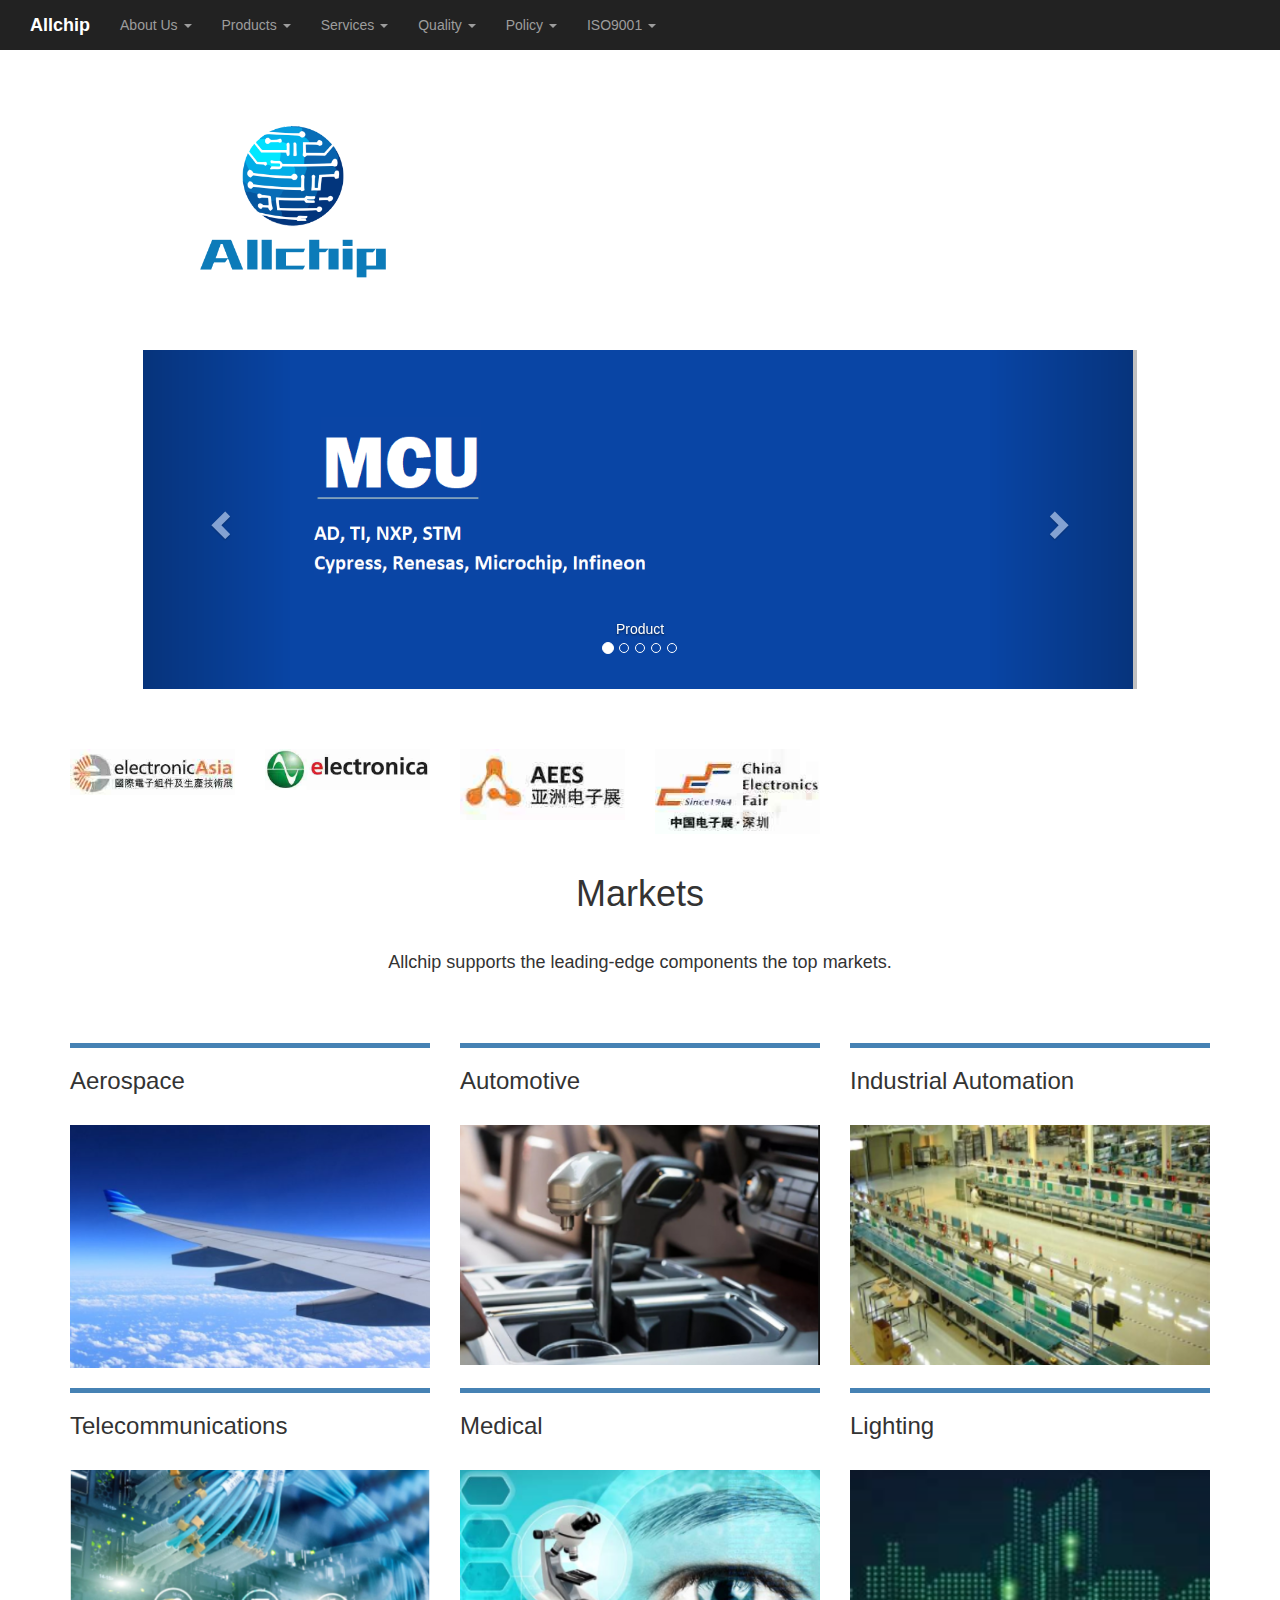
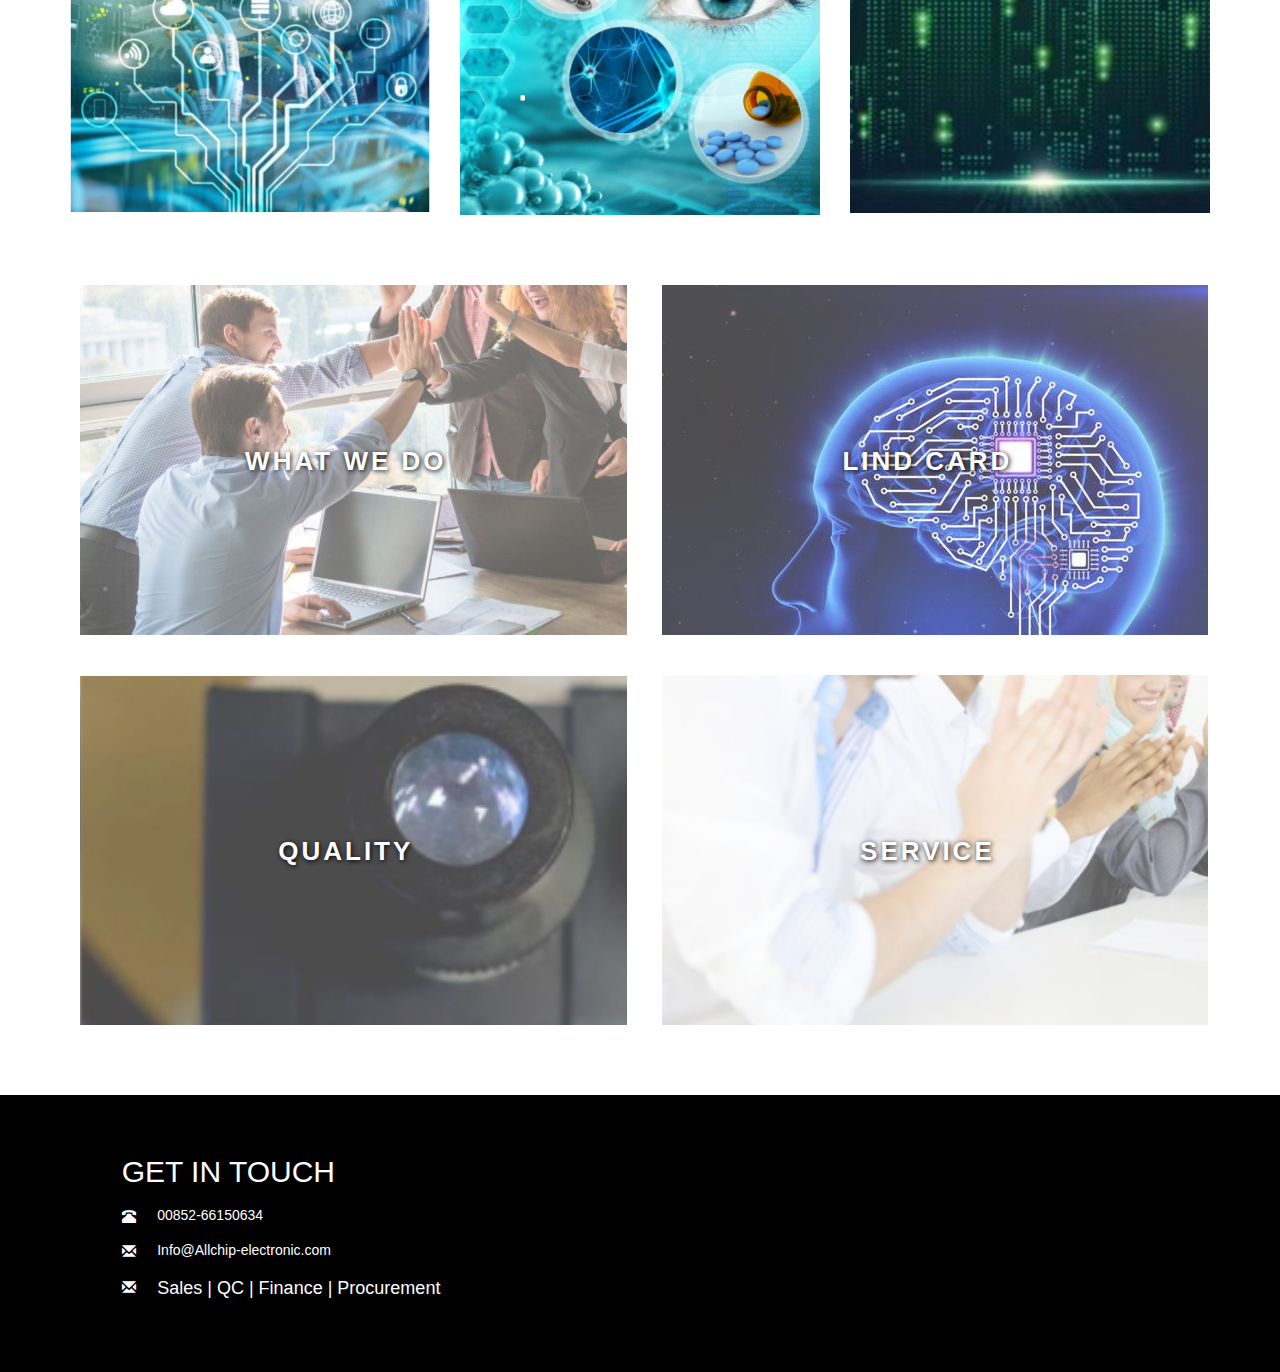
<file: index.html>
<!DOCTYPE html>
<html>
<!--&nbsp;-->

<head>
    <meta charset="utf-8">
    <title>Allchip</title>
    <link rel="stylesheet" href="./bootstrap-3.3.7-dist/css/bootstrap.min.css">
    <script src="./jquery-3.4.1.min.js"></script>
    <script src="./bootstrap-3.3.7-dist/js/bootstrap.min.js"></script>
    <link rel="stylesheet" href="css/" type="text/css">
    <style>
        .list li {
            display: inline-block;
        }

        .carousel-inner img {
            width: 100%;
            height: 100%;
        }

        #carousel {
            width: 80%;
        }

        div>div>div>img {
            width: 100%;
            height: 100%;
        }

        .bg {
            background-color: white;
        }

        .text-font-new-times {
            font-family: 'Times New Roman', Times, serif;
        }

        .gallery {
            border-top: steelblue solid 5px;
            padding: 20px 0px;
        }

        .div_hover {
            width: 48%;
            height: 350px;
            /* border: #000 solid 1px; */
            margin: 10px 10px 30px;
            overflow: hidden;
        }

        .img_hover:hover {
            width: 100%;
            height: 100%;
            transform: scale(1.05);
            transform-origin: center center;
            filter: alpha(opacity=200);

            -moz-opacity: 2;

            -khtml-opacity: 2;

            opacity: 2;
        }

        .img_hover {


            cursor: pointer;
            transition: all 0.6s;

            filter: alpha(opacity=70);

            -moz-opacity: 0.7;

            -khtml-opacity: 0.7;

            opacity: 0.7;
        }

        .box_text {
            text-shadow: 1px 1px 5px #000;
            letter-spacing: 3px;
            color: #FFF;
            font-size: 26px;
            font-weight: bold;
            position: absolute;
            top: 45%;
            left: 0px;
            width: 100%;
            text-align: center;
            text-transform: uppercase;

        }
    </style>
</head>

<body class="bg">

    <nav class="navbar-inverse navbar-default nav" role="navigation">
        <div class="container-fluid">
            <div class="navbar-header">
                <a class="navbar-brand" href="index.html"><strong style="color: white">Allchip</strong></a>

            </div>
            <div>
                <!--向左对齐-->
                <ul class="nav navbar-nav navbar-left">
                    <li class="dropdown">
                        <a href="#" class="dropdown-toggle" data-toggle="dropdown">
                            About Us
                            <b class="caret"></b>
                        </a>
                        <ul class="dropdown-menu">
                            <li><a href="aboutus.html">Who We Are</a></li>
                            <li><a href="aboutus.html#people">Our People</a></li>
                            <li><a href="aboutus.html#mission">Our Missions</a></li>
                        </ul>
                    </li>
                </ul>
                <ul class="nav navbar-nav navbar-left">
                    <li class="dropdown">
                        <a href="products.html" class="dropdown-toggle">
                            Products
                            <b class="caret"></b>

                        </a>

                    </li>
                </ul>
                <ul class="nav navbar-nav navbar-left">
                    <li class="dropdown">
                        <a href="#" class="dropdown-toggle" data-toggle="dropdown">
                            Services
                            <b class="caret"></b>
                        </a>
                        <ul class="dropdown-menu">
                            <li><a href="server.html">Why AllChip?</a></li>
                            <li><a href="server.html#2p">Services&Solutions</a></li>
                            <li><a href="server.html#3p">Excess Inventory</a></li>
                        </ul>
                    </li>
                </ul>
                <ul class="nav navbar-nav navbar-left">
                    <li class="dropdown">
                        <a href="#" class="dropdown-toggle" data-toggle="dropdown">
                            Quality
                            <b class="caret"></b>
                        </a>
                        <ul class="dropdown-menu">
                            <li><a href="quality.html">Sourcing Management</a></li>
                            <li><a href="quality.html#testing">Component Testing</a></li>
                        </ul>
                    </li>
                </ul>
                <ul class="nav navbar-nav navbar-left">
                    <li class="dropdown">
                        <a href="policy.html" class="dropdown-toggle">
                            Policy
                            <b class="caret"></b>

                        </a>

                    </li>
                </ul>

                <ul class="nav navbar-nav navbar-left">
                    <li class="dropdown">
                        <a href="iso.html" class="dropdown-toggle">
                            ISO9001
                            <b class="caret"></b>

                        </a>

                    </li>
                </ul>


            </div>

    </nav>



    <div id="carousel" class="container-fluid">
        <img style="width: 300px;" src="logo_alpha.png">

        <div id="carousel-example-generic" class="carousel slide" data-ride="carousel" data-interval="3000">
            <!-- Indicators -->
            <ol class="carousel-indicators">
                <li data-target="#carousel-example-generic" data-slide-to="0" class="active"></li>
                <li data-target="#carousel-example-generic" data-slide-to="1"></li>
                <li data-target="#carousel-example-generic" data-slide-to="2"></li>
                <li data-target="#carousel-example-generic" data-slide-to="3"></li>
                <li data-target="#carousel-example-generic" data-slide-to="4"></li>
            </ol>

            <!-- Wrapper for slides -->
            <div class="carousel-inner" role="listbox">
                <div class="item active">
                    <img src="after/1.png" height="300">
                    <div class="carousel-caption">
                        Product
                    </div>
                </div>
                <div class="item">
                    <img src="after/2.png">
                    <div class="carousel-caption">
                        Product
                    </div>
                </div>
                <div class="item">
                    <img src="after/3.png">
                    <div class="carousel-caption">
                        Product
                    </div>
                </div>
                <div class="item">
                    <img src="after/4.png">
                    <div class="carousel-caption">
                        Product
                    </div>
                </div>
                <div class="item">
                    <img src="after/5.png">
                    <div class="carousel-caption">
                        Product
                    </div>
                </div>
            </div>

            <!-- Controls -->
            <a class="left carousel-control" href="#carousel-example-generic" role="button" data-slide="prev">
                <span class="glyphicon glyphicon-chevron-left" aria-hidden="true"></span>
                <span class="sr-only">Previous</span>
            </a>
            <a class="right carousel-control" href="#carousel-example-generic" role="button" data-slide="next">
                <span class="glyphicon glyphicon-chevron-right" aria-hidden="true"></span>
                <span class="sr-only">Next</span>
            </a>
        </div>
    </div>
    <br>
    <br>
    <br>
    <div class="container">
        <div class="row">
            <!-- <div class="col-sm-2">
                <img src="index/band01.jpeg">
            </div>
            <div class="col-sm-2">
                <img src="index/band02.jpeg">
            </div> -->
            <div class="col-sm-2">
                <img src="index/band03.jpeg">
            </div>
            <div class="col-sm-2">
                <img src="index/band04.jpeg">
            </div>
            <div class="col-sm-2">
                <img src="index/band05.jpeg">
            </div>
            <div class="col-sm-2">
                <img src="index/band06.jpeg">
            </div>
        </div>
    </div>
    <br>
    <div class="container">
        <h1 class="text-center">Markets</h1>

        <br>
        <h4 class="text-center">Allchip supports the
            leading-edge components the top markets. </h4>
    </div>
    <br>
    <br>
    <!--图片墙-->
    <div class="container">
        <div class="row">
            <div class="col-sm-4">

                <h3 class=" gallery">Aerospace</h3>
                <img src="5.png" alt="">
            </div>
            <div class="col-sm-4">
                <h3 class=" gallery">Automotive</h3>
                <img src="6.png" alt="">
            </div>
            <div class="col-sm-4">
                <h3 class=" gallery">Industrial Automation</h3>
                <img src="7.png" alt="">
            </div>
        </div>
        <div class="row">
            <div class="col-sm-4">
                <h3 class=" gallery">Telecommunications</h3>
                <img src="10_1.png" alt="">
            </div>
            <div class="col-sm-4">
                <h3 class=" gallery">Medical</h3>
                <img style="vertical-align: middle" src="15.png" alt="">
            </div>
            <div class="col-sm-4">
                <h3 class=" gallery">Lighting</h3>
                <img src="12_1.png" alt="">
            </div>
        </div>
    </div>

    <p>&nbsp;</p>
    <p>&nbsp;</p>

    <div class="container">
        <div class="row">

            <div class="col-xs-5 col-sm-5 col-md-5 col-lg-5 div_hover">
                <a href="aboutus.html"><img class="img_hover" src="index/about us.png" alt="">
                    <div class="box_text">WHAT WE DO</div>
                </a>
            </div>


            <div class="col-xs-6 col-sm-6 col-md-6 col-lg-6 div_hover">
                <a href="products.html">
                    <img class="img_hover" src="index/lind card.jpg" alt="">
                    <div class="box_text">LIND CARD</div>
                </a>

            </div>


        </div>

        <div class="row">

            <div class="col-xs-6 col-sm-6 col-md-6 col-lg-6 div_hover">
                <a href="quality.html">
                    <img align="center" class="img_hover" src="index/Quality.png" alt="">
                    <div class="box_text">QUALITY</div>
                </a>

            </div>
            <div class="col-xs-6 col-sm-6 col-md-6 col-lg-6 div_hover">
                <a href="server.html">
                    <img style="height: 100%" class="img_hover" src="index/service.png" alt="">
                    <div class="box_text">SERVICE</div>
                </a>

            </div>

        </div>
    </div>

    <br>
    <br>



    <div class="container-fluid" style="background: black ;color: white">
        <h4>&nbsp;</h4>
        <div class="row">
            <div class="col-sm-1">
                <p>&nbsp;</p>
            </div>
            <div class="col-sm-11">
                <h2 style="color: white"><a style="color:white;" href="contactus.html"> GET IN TOUCH</a></h2>
            </div>

        </div>
        <div class="row">
            <div class="col-sm-1">
                <p>&nbsp;</p>
            </div>
            <div class="col-sm-4">
                <div class="row">
                    <div class="col-xs-1">
                        <h5 class="glyphicon glyphicon-phone-alt"></h5>
                    </div>
                    <div class="col-xs-11">
                        <div>
                            <h5>00852-66150634</h5>
                        </div>
                    </div>
                </div>
            </div>


        </div>

        <div class="row">
            <div class="col-sm-1">
                <p>&nbsp;</p>
            </div>
            <div class="col-sm-4">
                <div class="row">
                    <div class="col-xs-1">
                        <h5 class="glyphicon glyphicon glyphicon-envelope"></h5>
                    </div>
                    <div class="col-xs-11">
                        <div>
                            <h5>Info@Allchip-electronic.com</h5>
                        </div>
                    </div>
                </div>
            </div>
        </div>

        <div class="row">
            <div class="col-sm-1">
                <p>&nbsp;</p>
            </div>
            <div class="col-sm-4">
                <div class="row">
                    <div class="col-xs-1">
                        <h5 class="glyphicon glyphicon glyphicon-envelope"></h5>
                    </div>
                    <div class="col-xs-11">
                        <div>
                            <h4 ><a style="color: white;" href="contactus.html#sales">Sales</a> | 
                                <a style="color: white;" href="contactus.html#qc">QC</a> | 
                                <a style="color: white;" href="contactus.html#financial">Finance</a> | 
                                <a style="color: white;" href="contactus.html#purchase">Procurement</a>
                            </h4>
                        </div>
                    </div>
                </div>
            </div>
        </div>



        <h2>&nbsp;</h2>
    </div>
</body>

</html>
</file>
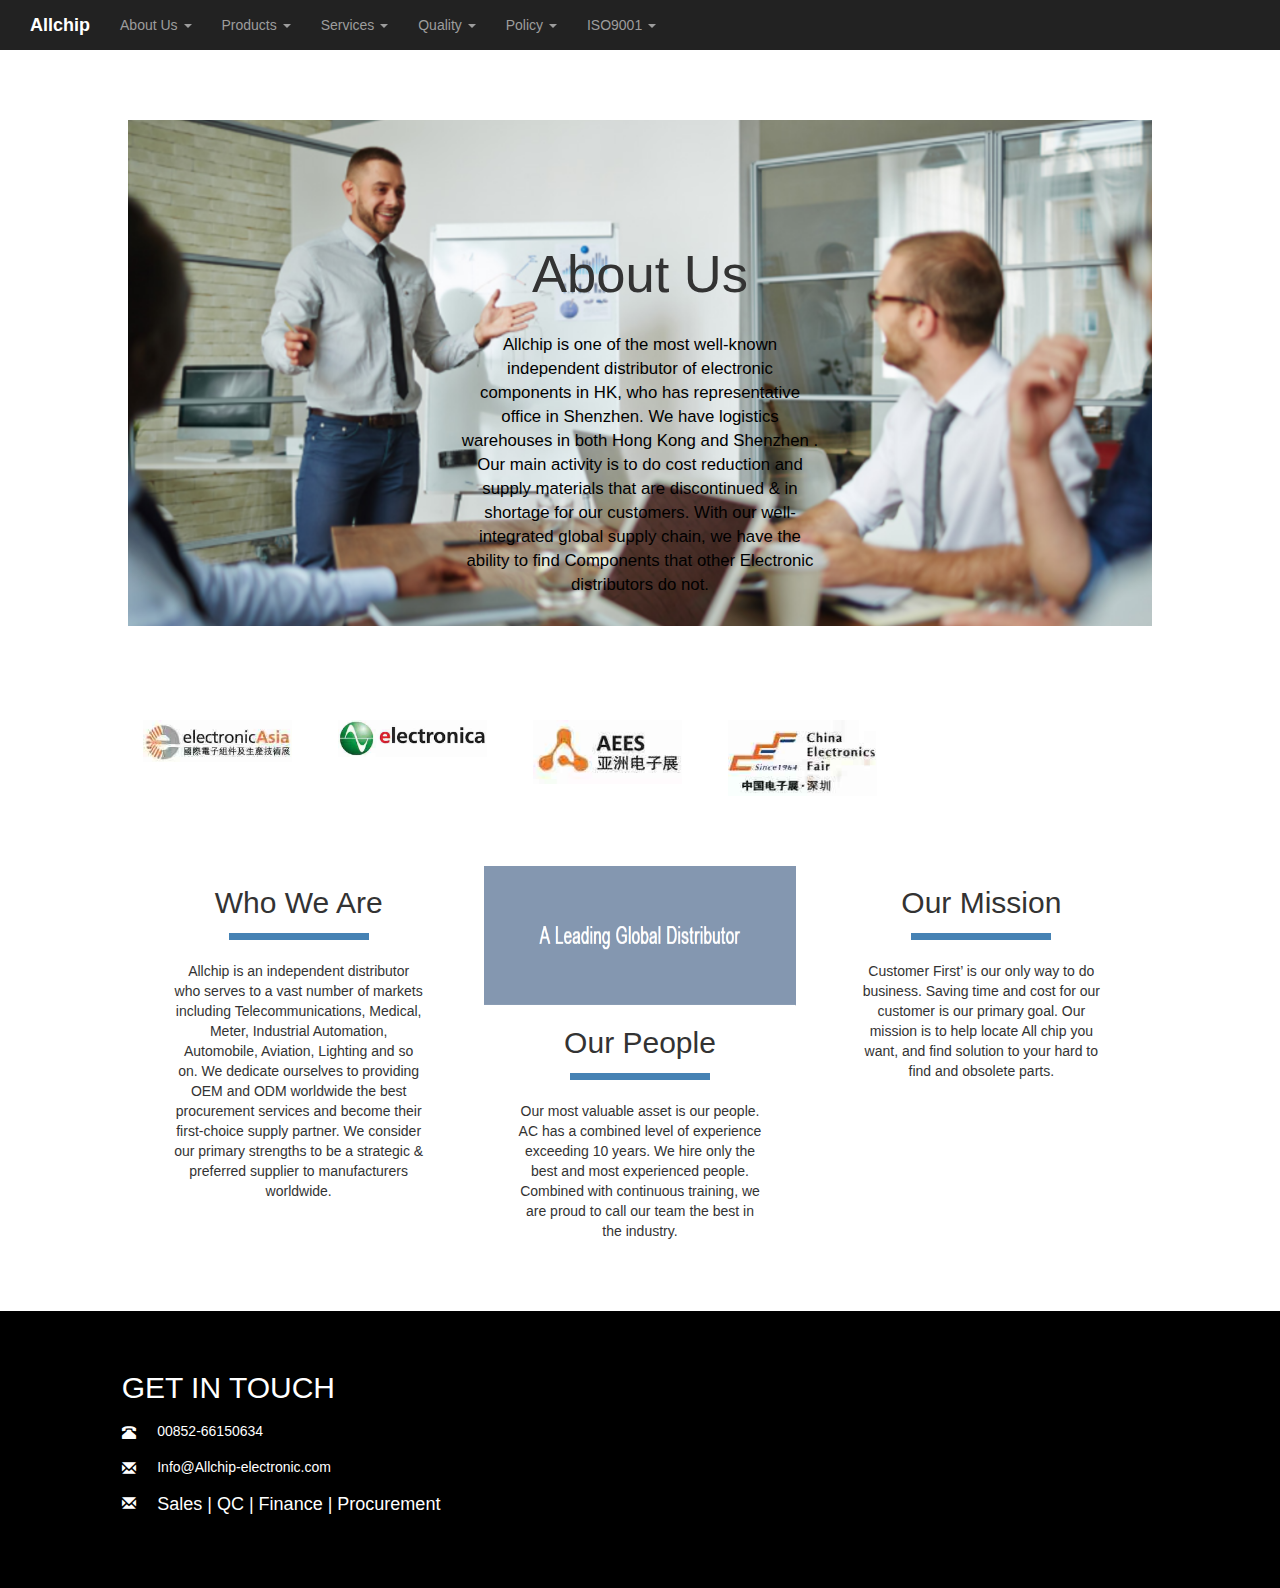
<file: aboutus.html>
<html lang="en">

<head>
    <meta charset="UTF-8">
    <meta name="viewport" content="width=device-width, initial-scale=1.0">
    <meta http-equiv="X-UA-Compatible" content="ie=edge">
    <title>About us</title>
    <link rel="stylesheet" href="./bootstrap-3.3.7-dist/css/bootstrap.min.css">
    <script src="./jquery-3.4.1.min.js"></script>
    <script src="./bootstrap-3.3.7-dist/js/bootstrap.min.js"></script>
    <link rel="stylesheet" href="css/common.css">
</head>

<body class="bg">
    <nav class="navbar-inverse navbar-default nav" role="navigation">
        <div class="container-fluid">
            <div class="navbar-header">
                <a class="navbar-brand" href="index.html"><strong style="color: white">Allchip</strong></a>

            </div>
            <div>
                <!--向左对齐-->
                <ul class="nav navbar-nav navbar-left">
                    <li class="dropdown">
                        <a href="#" class="dropdown-toggle" data-toggle="dropdown">
                            About Us
                            <b class="caret"></b>
                        </a>
                        <ul class="dropdown-menu">
                            <li><a href="aboutus.html">Who We Are</a></li>
                            <li><a href="aboutus.html#people">Our People</a></li>
                            <li><a href="aboutus.html#mission">Our Missions</a></li>
                        </ul>
                    </li>
                </ul>
                <ul class="nav navbar-nav navbar-left">
                    <li class="dropdown">
                        <a href="products.html" class="dropdown-toggle">
                            Products
                            <b class="caret"></b>

                        </a>

                    </li>
                </ul>
                <ul class="nav navbar-nav navbar-left">
                    <li class="dropdown">
                        <a href="#" class="dropdown-toggle" data-toggle="dropdown">
                            Services
                            <b class="caret"></b>
                        </a>
                        <ul class="dropdown-menu">
                            <li><a href="server.html">Why AllChip?</a></li>
                            <li><a href="server.html#2p">Services&Solutions</a></li>
                            <li><a href="server.html#3p">Excess Inventory</a></li>
                        </ul>
                    </li>
                </ul>
                <ul class="nav navbar-nav navbar-left">
                    <li class="dropdown">
                        <a href="#" class="dropdown-toggle" data-toggle="dropdown">
                            Quality
                            <b class="caret"></b>
                        </a>
                        <ul class="dropdown-menu">
                            <li><a href="quality.html">Sourcing Management</a></li>
                            <li><a href="quality.html#testing">Component Testing</a></li>
                        </ul>
                    </li>
                </ul>

                <ul class="nav navbar-nav navbar-left">
                    <li class="dropdown">
                        <a href="policy.html" class="dropdown-toggle">
                            Policy
                            <b class="caret"></b>

                        </a>

                    </li>
                </ul>
                <ul class="nav navbar-nav navbar-left">
                    <li class="dropdown">
                        <a href="iso.html" class="dropdown-toggle">
                            ISO9001
                            <b class="caret"></b>

                        </a>

                    </li>
                </ul>


            </div>

    </nav>

    <main style="width: 80%; margin: 5em auto">
        <div style="width: 100%; height: 600px; overflow: hidden; margin: 0 auto">
            <img style="width: 100%; height: atuo;" src="about_us/about_us.png" alt="">
            <div style="text-align: center ; position: absolute;
            top: 25%;
            left: 0px;
            width: 100%;">
                <h1 style="font-size: 3.75em">About Us</h1>
                <br>
                <div style="width:28% ;  margin: 0 auto; position: relative;">
                    <p style="font-size: 1.2em;color: #000;">Allchip is one of the most well-known independent
                        distributor of electronic components in HK, who has representative office in Shenzhen. We have
                        logistics warehouses in both Hong Kong and Shenzhen . Our main activity is to do cost reduction
                        and supply materials that are discontinued & in shortage for our customers. With our
                        well-integrated global supply chain, we have the ability to find Components that other
                        Electronic distributors do not.
                    </p>
                </div>


            </div>
        </div>

        <div class="container">
            <div class="row">
                <!-- <div class="col-sm-2">
                    <img style="width: 90%;" src="index/band01.jpeg">
                </div>
                <div class="col-sm-2">
                    <img style="width: 90%;" src="index/band02.jpeg">
                </div> -->
                <div class="col-sm-2">
                    <img style="width: 90%;" src="index/band03.jpeg">
                </div>
                <div class="col-sm-2">
                    <img style="width: 90%;" src="index/band04.jpeg">
                </div>
                <div class="col-sm-2">
                    <img style="width: 90%;" src="index/band05.jpeg">
                </div>
                <div class="col-sm-2">
                    <img style="width: 90%;" src="index/band06.jpeg">
                </div>
            </div>
        </div>



        <div class="container-fluid" style="margin: 5em 0">
            <div class="row">
                <div class="col-xs-4 col-sm-4 col-md-4 col-lg-4" style="text-align: center">
                    <h2 id="who">Who We Are</h2>
                    <p
                        style="text-align: center ;width: 10em ;background-color: steelblue; margin: 1em auto 1.5em; height: 0.5em;">
                        &nbsp;
                    </p>
                    <p style="margin: 0 auto; width: 80%">
                        Allchip is an independent distributor who serves to a vast number of markets including
                        Telecommunications,
                        Medical, Meter, Industrial Automation, Automobile, Aviation,
                        Lighting and so on.
                        We dedicate ourselves to providing OEM and ODM worldwide the best procurement services and
                        become their first-choice supply partner.
                        We consider our primary strengths to be a strategic & preferred supplier to manufacturers
                        worldwide.
                    </p>
                </div>
                <div class="col-xs-4 col-sm-4 col-md-4 col-lg-4" style="text-align: center">
                    <div style="width: 100%; height: 10em; background:rgb(132  ,151 ,176); text-align: center; ">
                        <img style="width: 100%;height: 100%;" src="about_us/leading-global.PNG" alt="">
                    </div>
                    <h2 id="people">Our People</h2>
                    <p
                        style="text-align: center ;width: 10em ;background-color: steelblue; margin: 1em auto 1.5em; height: 0.5em;">
                        &nbsp;
                    </p>
                    <p style="margin: 0 auto; width: 80%">
                        Our most valuable asset is our people. AC has a combined level of experience exceeding 10 years.
                        We hire only the best and most experienced people.
                        Combined with continuous training, we are proud to call our team the best in the industry.
                    </p>
                </div>
                <div class="col-xs-4 col-sm-4 col-md-4 col-lg-4" style="text-align: center">
                    <h2 id="mission">Our Mission</h2>
                    <p
                        style="text-align: center ;width: 10em ;background-color: steelblue; margin: 1em auto 1.5em; height: 0.5em;">
                        &nbsp;
                    </p>
                    <p style="margin: 0 auto; width: 80%">
                        Customer First’ is our only way to do business. Saving time and cost for our customer is our
                        primary goal.
                        Our mission is to help locate All chip you want, and find solution to your hard to find and
                        obsolete parts.
                    </p>
                </div>

            </div>
        </div>
    </main>

    <div class="container-fluid" style="background: black ;color: white">
        <h4>&nbsp;</h4>
        <div class="row">
            <div class="col-sm-1">
                <p>&nbsp;</p>
            </div>
            <div class="col-sm-11">
                <h2 style="color: white"><a style="color:white;" href="contactus.html"> GET IN TOUCH</a></h2>
            </div>

        </div>
        <div class="row">
            <div class="col-sm-1">
                <p>&nbsp;</p>
            </div>
            <div class="col-sm-4">
                <div class="row">
                    <div class="col-xs-1">
                        <h5 class="glyphicon glyphicon-phone-alt"></h5>
                    </div>
                    <div class="col-xs-11">
                        <div>
                            <h5>00852-66150634</h5>
                        </div>
                    </div>
                </div>
            </div>


        </div>

        <div class="row">
            <div class="col-sm-1">
                <p>&nbsp;</p>
            </div>
            <div class="col-sm-4">
                <div class="row">
                    <div class="col-xs-1">
                        <h5 class="glyphicon glyphicon glyphicon-envelope"></h5>
                    </div>
                    <div class="col-xs-11">
                        <div>
                            <h5>Info@Allchip-electronic.com</h5>
                        </div>
                    </div>
                </div>
            </div>
        </div>

        <div class="row">
            <div class="col-sm-1">
                <p>&nbsp;</p>
            </div>
            <div class="col-sm-4">
                <div class="row">
                    <div class="col-xs-1">
                        <h5 class="glyphicon glyphicon glyphicon-envelope"></h5>
                    </div>
                    <div class="col-xs-11">
                        <div>
                            <h4 ><a style="color: white;" href="contactus.html#sales">Sales</a> | 
                                <a style="color: white;" href="contactus.html#qc">QC</a> | 
                                <a style="color: white;" href="contactus.html#financial">Finance</a> | 
                                <a style="color: white;" href="contactus.html#purchase">Procurement</a>
                            </h4>
                        </div>
                    </div>
                </div>
            </div>
        </div>
        <h2>&nbsp;</h2>
    </div>



</body>

</html>
</file>
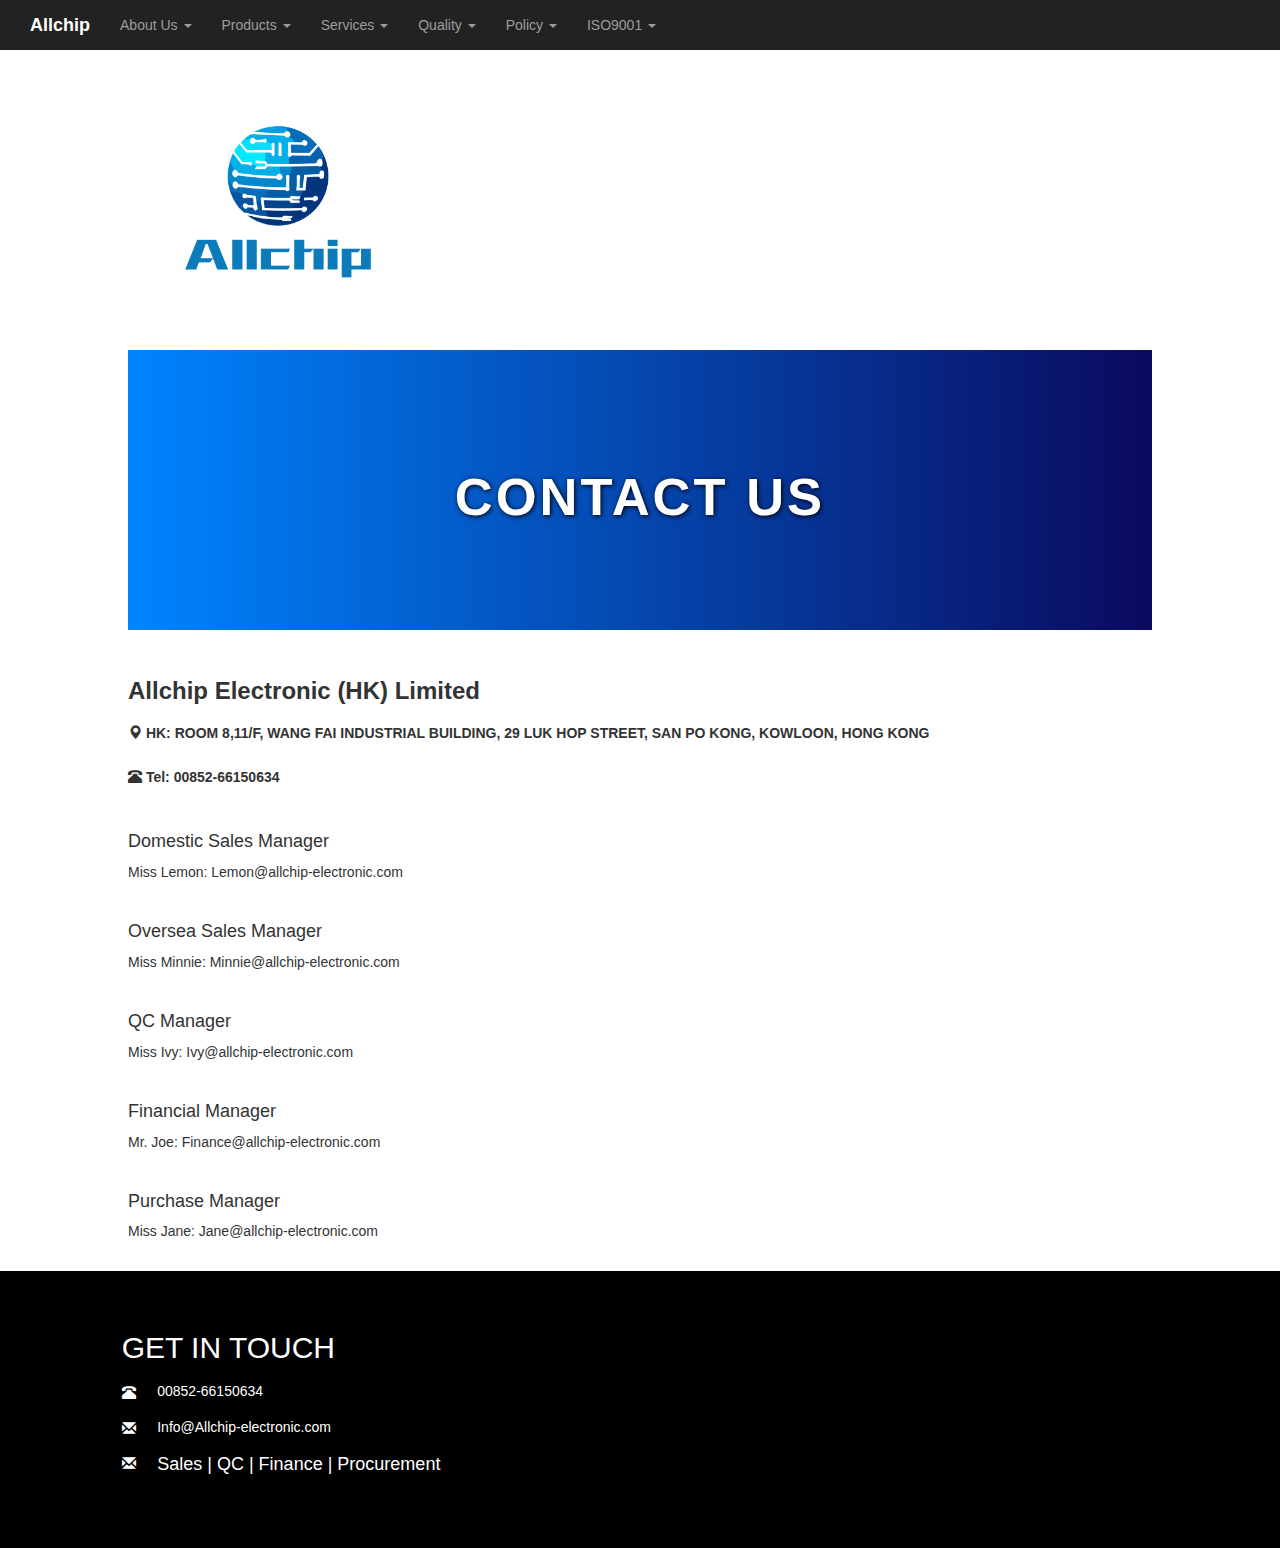
<file: contactus.html>
<html lang="en">

<head>
    <meta charset="UTF-8">
    <meta name="viewport" content="width=device-width, initial-scale=1.0">
    <meta http-equiv="X-UA-Compatible" content="ie=edge">
    <title>Contact Us</title>
    <link rel="stylesheet" href="./bootstrap-3.3.7-dist/css/bootstrap.min.css">
    <script src="./jquery-3.4.1.min.js"></script>
    <script src="./bootstrap-3.3.7-dist/js/bootstrap.min.js"></script>
    <link rel="stylesheet" href="css/common.css">


    <style>
        .grad-hor {
            height: 200px;
            background: -webkit-linear-gradient(rgb(0, 132, 255), rgb(10, 10, 94));
            /* Safari 5.1 - 6.0 */
            background: -o-linear-gradient(rgb(0, 132, 255), rgb(10, 10, 94));
            /* Opera 11.1 - 12.0 */
            background: -moz-linear-gradient(rgb(0, 132, 255), rgb(10, 10, 94));
            /* Firefox 3.6 - 15 */
            background: linear-gradient(to right, rgb(0, 132, 255), rgb(10, 10, 94));
            /* 标准的语法（必须放在最后） */
        }

        .box_text {
            text-shadow: 1px 1px 5px #000;
            letter-spacing: 3px;
            color: #FFF;
            font-weight: bold;
            position: absolute;
            top: 35%;
            left: 0px;
            width: 100%;
            text-align: center;
            text-transform: uppercase;

        }
    </style>
</head>

<body class="bg">
    <nav class="navbar-inverse navbar-default nav" role="navigation">
        <div class="container-fluid">
            <div class="navbar-header">
                <a class="navbar-brand" href="index.html"><strong style="color: white">Allchip</strong></a>

            </div>
            <div>
                <!--向左对齐-->
                <ul class="nav navbar-nav navbar-left">
                    <li class="dropdown">
                        <a href="#" class="dropdown-toggle" data-toggle="dropdown">
                            About Us
                            <b class="caret"></b>
                        </a>
                        <ul class="dropdown-menu">
                            <li><a href="aboutus.html">Who We Are</a></li>
                            <li><a href="aboutus.html#people">Our People</a></li>
                            <li><a href="aboutus.html#mission">Our Missions</a></li>
                        </ul>
                    </li>
                </ul>
                <ul class="nav navbar-nav navbar-left">
                    <li class="dropdown">
                        <a href="products.html" class="dropdown-toggle">
                            Products
                            <b class="caret"></b>

                        </a>

                    </li>
                </ul>
                <ul class="nav navbar-nav navbar-left">
                    <li class="dropdown">
                        <a href="#" class="dropdown-toggle" data-toggle="dropdown">
                            Services
                            <b class="caret"></b>
                        </a>
                        <ul class="dropdown-menu">
                            <li><a href="server.html">Why AllChip?</a></li>
                            <li><a href="server.html#2p">Services&Solutions</a></li>
                            <li><a href="server.html#3p">Excess Inventory</a></li>
                        </ul>
                    </li>
                </ul>
                <ul class="nav navbar-nav navbar-left">
                    <li class="dropdown">
                        <a href="#" class="dropdown-toggle" data-toggle="dropdown">
                            Quality
                            <b class="caret"></b>
                        </a>
                        <ul class="dropdown-menu">
                            <li><a href="quality.html">Sourcing Management</a></li>
                            <li><a href="quality.html#testing">Component Testing</a></li>
                        </ul>
                    </li>
                </ul>

                <ul class="nav navbar-nav navbar-left">
                    <li class="dropdown">
                        <a href="policy.html" class="dropdown-toggle">
                            Policy
                            <b class="caret"></b>

                        </a>

                    </li>
                </ul>
                <ul class="nav navbar-nav navbar-left">
                    <li class="dropdown">
                        <a href="iso.html" class="dropdown-toggle">
                            ISO9001
                            <b class="caret"></b>

                        </a>

                    </li>
                </ul>


            </div>

    </nav>

    <main style="width: 80%;margin: 0 auto">
        <img style="width: 300px;" src="logo_alpha.png">
        <div style="width: 100%; height: 20em; overflow: hidden; margin: 0 auto">
            <div class="grad-hor" style="text-align: center ; position: absolute;
            width: 80%;
            height: 20em;">
                <h1 class="box_text" style="font-size: 3.75em;color: white">Contact Us
                </h1>
            </div>
        </div>

        <div>

            <h3 style="font-weight: 700;margin-top: 2em">Allchip Electronic (HK) Limited</h3>

            <p>
                <h5 class="glyphicon glyphicon glyphicon-map-marker"></h5>&nbsp;<strong>HK: ROOM 8,11/F, WANG FAI
                    INDUSTRIAL BUILDING, 29 LUK HOP STREET, SAN PO KONG, KOWLOON, HONG KONG</strong>
            </p>
            <!-- <p>
                <h5 class="glyphicon glyphicon glyphicon-map-marker"></h5>&nbsp;<strong>SZ: ROOM 308-309 BUILDING 501
                    SHANGBU INDUSTRIAL ZONE FUTIAN DISTRICT SHENZHEN</strong>
            </p> -->
            <p>
                <h5 class="glyphicon glyphicon-phone-alt"></h5>&nbsp;<strong>Tel: 00852-66150634</strong>
            </p>


            <br>
            <!-- <h3 style="font-weight: 700;margin-top: 2em">Sales Department</h3> -->
            <h4 id="sales">Domestic Sales Manager            </h4>
            <p>Miss Lemon: Lemon@allchip-electronic.com                </p>
            <br>
            <h4 id="sales">Oversea Sales Manager</h4>
            <p>Miss Minnie: Minnie@allchip-electronic.com</p>
            <br>
            <h4 id="qc">QC Manager</h4>
            <p>Miss Ivy: Ivy@allchip-electronic.com            </p>
            <br>
            <h4 id="financial">Financial Manager            </h4>
            <p>Mr. Joe: Finance@allchip-electronic.com            </p>
            <br> 
            <h4 id="purchase">Purchase Manager            </h4>
            <p>Miss Jane: Jane@allchip-electronic.com            </p>
            <br>
            

            

    </main>

    <div class="container-fluid" style="background: black ;color: white">
        <h4>&nbsp;</h4>
        <div class="row">
            <div class="col-sm-1">
                <p>&nbsp;</p>
            </div>
            <div class="col-sm-11">
                <h2 style="color: white"><a style="color:white;" href="contactus.html"> GET IN TOUCH</a></h2>
            </div>

        </div>
        <div class="row">
            <div class="col-sm-1">
                <p>&nbsp;</p>
            </div>
            <div class="col-sm-4">
                <div class="row">
                    <div class="col-xs-1">
                        <h5 class="glyphicon glyphicon-phone-alt"></h5>
                    </div>
                    <div class="col-xs-11">
                        <div>
                            <h5>00852-66150634</h5>
                        </div>
                    </div>
                </div>
            </div>


        </div>

        <div class="row">
            <div class="col-sm-1">
                <p>&nbsp;</p>
            </div>
            <div class="col-sm-4">
                <div class="row">
                    <div class="col-xs-1">
                        <h5 class="glyphicon glyphicon glyphicon-envelope"></h5>
                    </div>
                    <div class="col-xs-11">
                        <div>
                            <h5>Info@Allchip-electronic.com</h5>
                        </div>
                    </div>
                </div>
            </div>
        </div>

        <div class="row">
            <div class="col-sm-1">
                <p>&nbsp;</p>
            </div>
            <div class="col-sm-4">
                <div class="row">
                    <div class="col-xs-1">
                        <h5 class="glyphicon glyphicon glyphicon-envelope"></h5>
                    </div>
                    <div class="col-xs-11">
                        <div>
                            <h4 ><a style="color: white;" href="contactus.html#sales">Sales</a> | 
                                <a style="color: white;" href="contactus.html#qc">QC</a> | 
                                <a style="color: white;" href="contactus.html#financial">Finance</a> | 
                                <a style="color: white;" href="contactus.html#purchase">Procurement</a>
                            </h4>
                        </div>
                    </div>
                </div>
            </div>
        </div>



        <h2>&nbsp;</h2>
    </div>
</body>

</html>
</file>
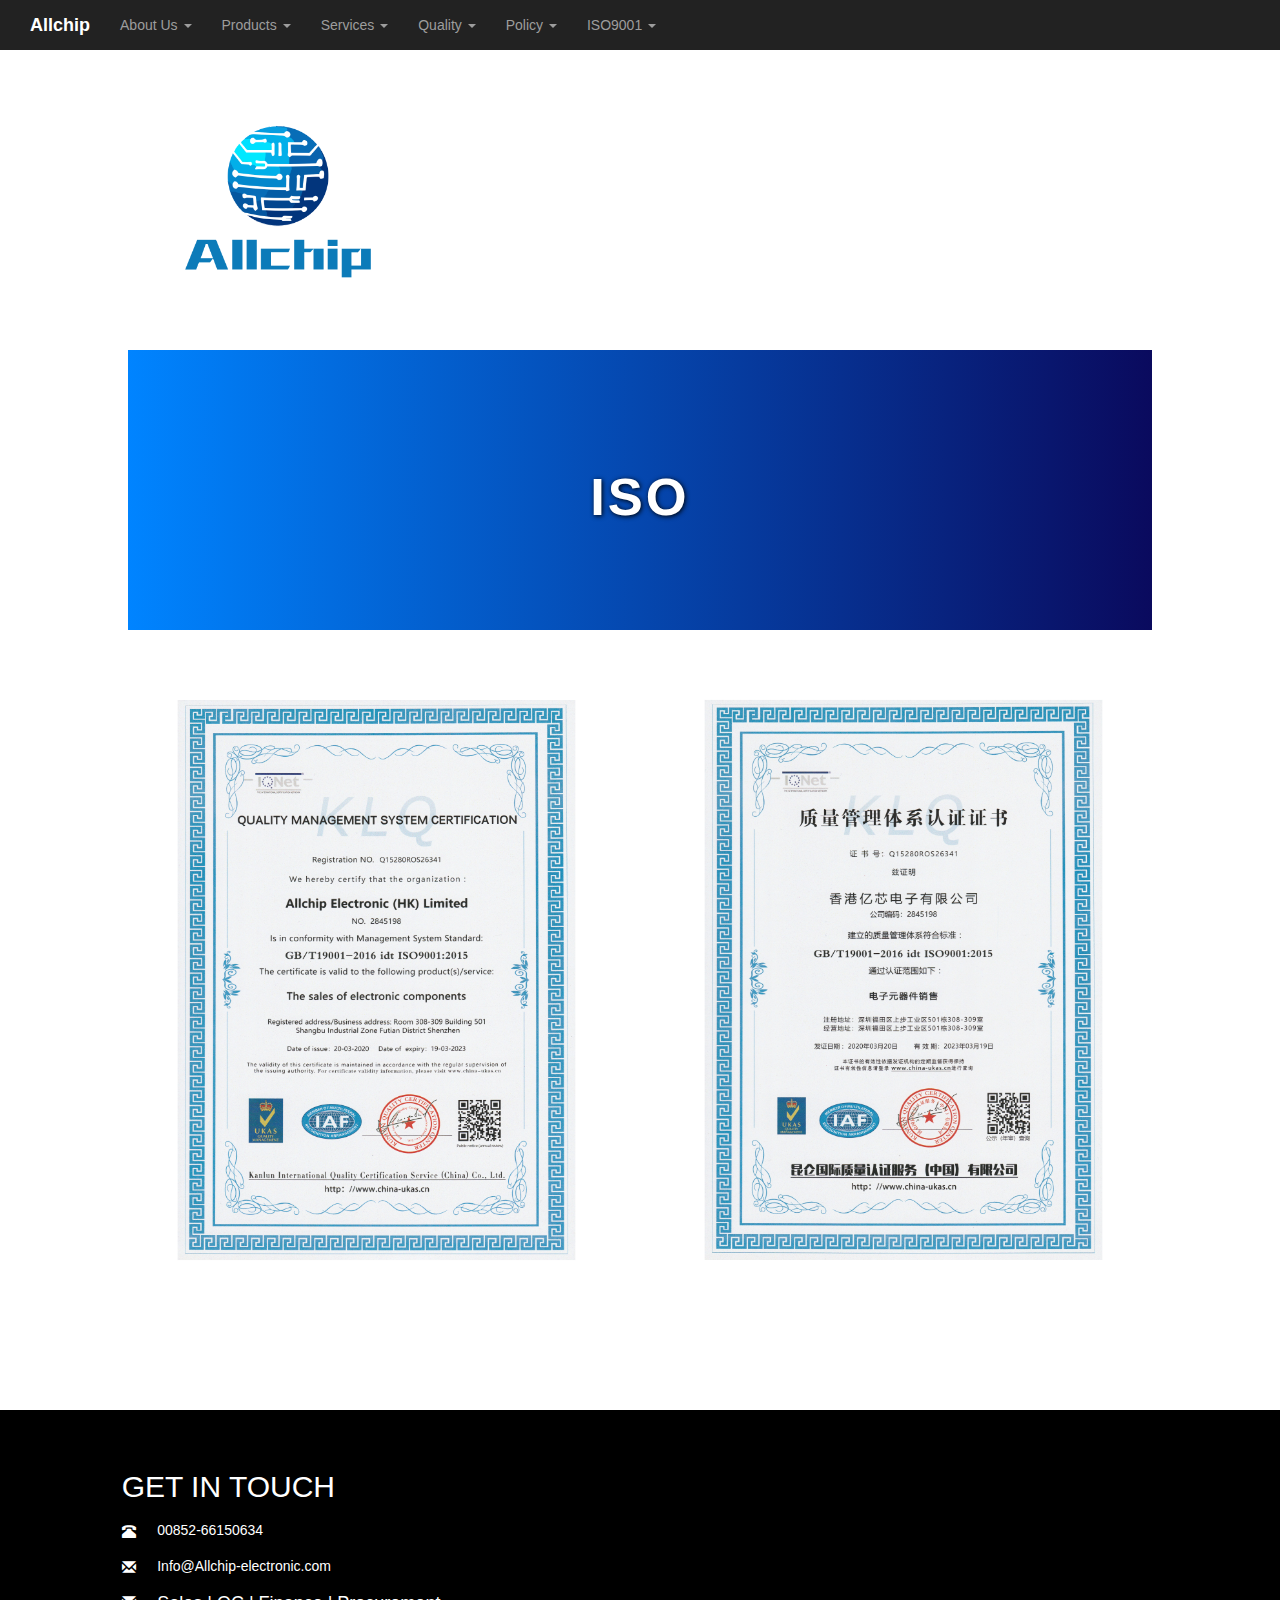
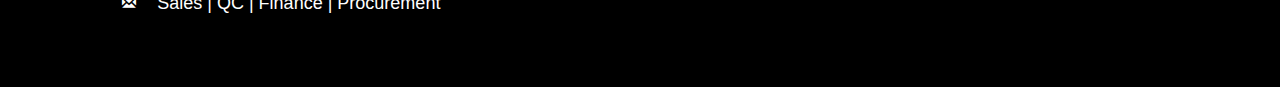
<file: iso.html>
<html lang="en">
<head>
    <meta charset="UTF-8">
    <meta name="viewport" content="width=device-width, initial-scale=1.0">
    <title>ISO9001</title>
    <link rel="stylesheet" href="./bootstrap-3.3.7-dist/css/bootstrap.min.css">
    <script src="./jquery-3.4.1.min.js"></script>
    <script src="./bootstrap-3.3.7-dist/js/bootstrap.min.js"></script>
    <link rel="stylesheet" href="css/" type="text/css">

    <style>
        .grad-hor {
            height: 200px;
            background: -webkit-linear-gradient(rgb(0, 132, 255), rgb(10, 10, 94));
            /* Safari 5.1 - 6.0 */
            background: -o-linear-gradient(rgb(0, 132, 255), rgb(10, 10, 94));
            /* Opera 11.1 - 12.0 */
            background: -moz-linear-gradient(rgb(0, 132, 255), rgb(10, 10, 94));
            /* Firefox 3.6 - 15 */
            background: linear-gradient(to right, rgb(0, 132, 255), rgb(10, 10, 94));
            /* 标准的语法（必须放在最后） */
        }

        .box_text {
            text-shadow: 1px 1px 5px #000;
            letter-spacing: 3px;
            color: #FFF;
            font-weight: bold;
            position: absolute;
            top: 35%;
            left: 0px;
            width: 100%;
            text-align: center;
            text-transform: uppercase;

        }
    </style>
</head>

<body class="bg">

    <nav class="navbar-inverse navbar-default nav" role="navigation">
        <div class="container-fluid">
            <div class="navbar-header">
                <a class="navbar-brand" href="index.html"><strong style="color: white">Allchip</strong></a>

            </div>
            <div>
                <!--向左对齐-->
                <ul class="nav navbar-nav navbar-left">
                    <li class="dropdown">
                        <a href="#" class="dropdown-toggle" data-toggle="dropdown">
                            About Us
                            <b class="caret"></b>
                        </a>
                        <ul class="dropdown-menu">
                            <li><a href="aboutus.html">Who We Are</a></li>
                            <li><a href="aboutus.html#people">Our People</a></li>
                            <li><a href="aboutus.html#mission">Our Missions</a></li>
                        </ul>
                    </li>
                </ul>
                <ul class="nav navbar-nav navbar-left">
                    <li class="dropdown">
                        <a href="products.html" class="dropdown-toggle">
                            Products
                            <b class="caret"></b>

                        </a>

                    </li>
                </ul>
                <ul class="nav navbar-nav navbar-left">
                    <li class="dropdown">
                        <a href="#" class="dropdown-toggle" data-toggle="dropdown">
                            Services
                            <b class="caret"></b>
                        </a>
                        <ul class="dropdown-menu">
                            <li><a href="server.html">Why AllChip?</a></li>
                            <li><a href="server.html#2p">Services&Solutions</a></li>
                            <li><a href="server.html#3p">Excess Inventory</a></li>
                        </ul>
                    </li>
                </ul>
                <ul class="nav navbar-nav navbar-left">
                    <li class="dropdown">
                        <a href="#" class="dropdown-toggle" data-toggle="dropdown">
                            Quality
                            <b class="caret"></b>
                        </a>
                        <ul class="dropdown-menu">
                                <li><a href="quality.html">Sourcing Management</a></li>
                                <li><a href="quality.html#testing">Component Testing</a></li>
                        </ul>
                    </li>
                </ul>
                <ul class="nav navbar-nav navbar-left">
                    <li class="dropdown">
                        <a href="policy.html" class="dropdown-toggle">
                            Policy
                            <b class="caret"></b>

                        </a>

                    </li>
                </ul>

                <ul class="nav navbar-nav navbar-left">
                    <li class="dropdown">
                        <a href="iso.html" class="dropdown-toggle">
                            ISO9001
                            <b class="caret"></b>

                        </a>

                    </li>
                </ul>


            </div>

    </nav>
    

    <main style="width: 80%;margin: 0 auto">
        <img style="width: 300px;" src="logo_alpha.png" >
        <div style="width: 100%; height: 20em; overflow: hidden; margin: 0 auto">
            <div class="grad-hor" style="text-align: center ; position: absolute;
            width: 80%;
            height: 20em;">
                <h1 class="box_text" style="font-size: 3.75em;color: white">ISO</h1>
            </div>
        </div>
        <div class="row">
            <div class="col-sm-6">
                <a href="ISO_EN.jpeg"><img style="transform: scale(0.8);width: 100% ;"
                    src="ISO_EN.jpeg" alt=""> </a>
            </div>
            <div class="col-sm-6">
                <a href="ISO_CN.jpeg"><img style="transform: scale(0.8);width: 100% ;"
                    src="ISO_CN.jpeg" alt=""> </a>
            </div>
        </div>

    </main>

    <br>
    <br>



    <br>
    <br>



    <div class="container-fluid" style="background: black ;color: white">
        <h4>&nbsp;</h4>
        <div class="row">
            <div class="col-sm-1">
                <p>&nbsp;</p>
            </div>
            <div class="col-sm-11">
                <h2 style="color: white"><a style="color:white;" href="contactus.html"> GET IN TOUCH</a></h2>
            </div>

        </div>
        <div class="row">
            <div class="col-sm-1">
                <p>&nbsp;</p>
            </div>
            <div class="col-sm-4">
                <div class="row">
                    <div class="col-xs-1">
                        <h5 class="glyphicon glyphicon-phone-alt"></h5>
                    </div>
                    <div class="col-xs-11">
                        <div>
                            <h5>00852-66150634</h5>
                        </div>
                    </div>
                </div>
            </div>


        </div>

        <div class="row">
            <div class="col-sm-1">
                <p>&nbsp;</p>
            </div>
            <div class="col-sm-4">
                <div class="row">
                    <div class="col-xs-1">
                        <h5 class="glyphicon glyphicon glyphicon-envelope"></h5>
                    </div>
                    <div class="col-xs-11">
                        <div>
                            <h5>Info@Allchip-electronic.com</h5>
                        </div>
                    </div>
                </div>
            </div>
        </div>

        <div class="row">
            <div class="col-sm-1">
                <p>&nbsp;</p>
            </div>
            <div class="col-sm-4">
                <div class="row">
                    <div class="col-xs-1">
                        <h5 class="glyphicon glyphicon glyphicon-envelope"></h5>
                    </div>
                    <div class="col-xs-11">
                        <div>
                            <h4 ><a style="color: white;" href="contactus.html#sales">Sales</a> | 
                                <a style="color: white;" href="contactus.html#qc">QC</a> | 
                                <a style="color: white;" href="contactus.html#financial">Finance</a> | 
                                <a style="color: white;" href="contactus.html#purchase">Procurement</a>
                            </h4>
                        </div>
                    </div>
                </div>
            </div>
        </div>



        <h2>&nbsp;</h2>
    </div>
</body>
</html>
</file>
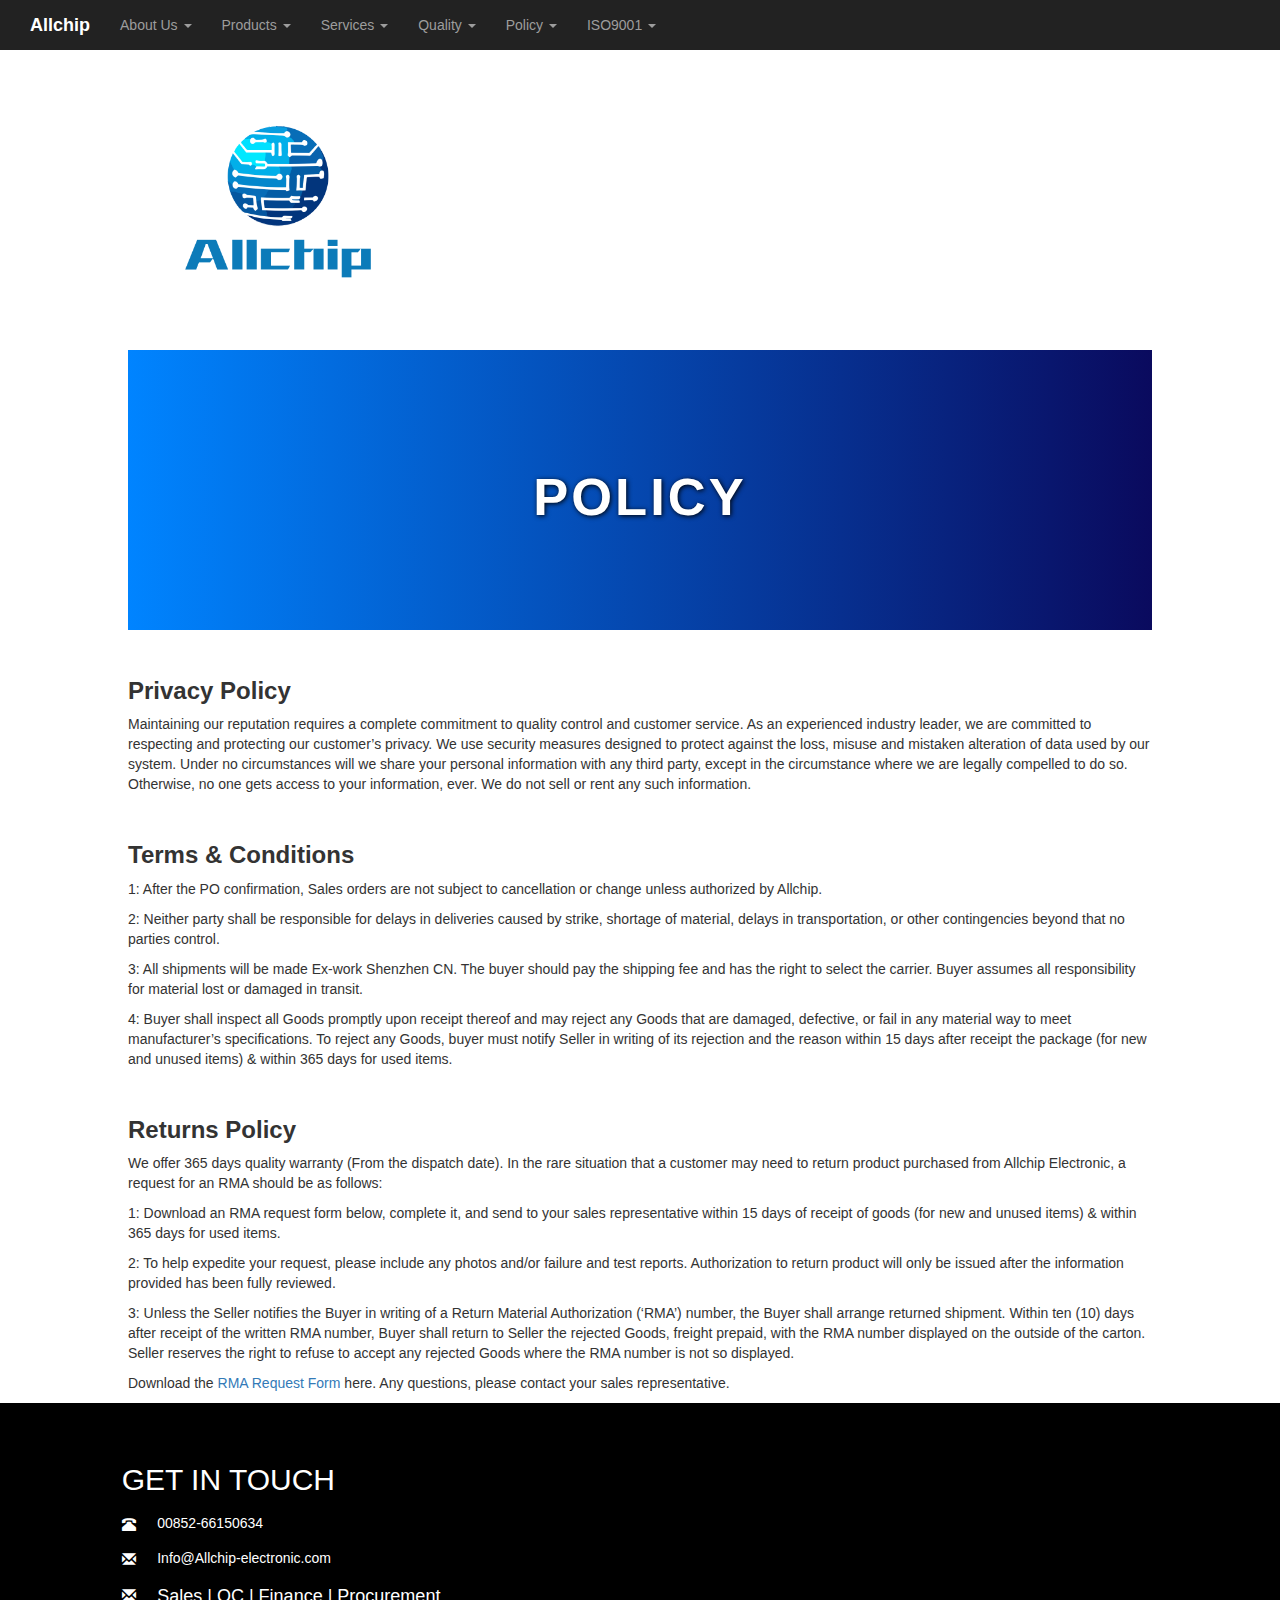
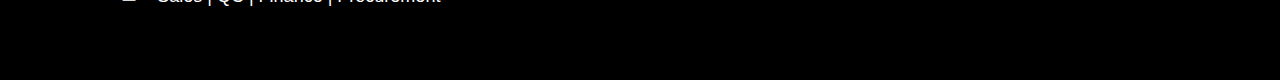
<file: policy.html>
<html lang="en">

<head>
    <meta charset="UTF-8">
    <meta name="viewport" content="width=device-width, initial-scale=1.0">
    <meta http-equiv="X-UA-Compatible" content="ie=edge">
    <title>Quality</title>
    <link rel="stylesheet" href="./bootstrap-3.3.7-dist/css/bootstrap.min.css">
    <script src="./jquery-3.4.1.min.js"></script>
    <script src="./bootstrap-3.3.7-dist/js/bootstrap.min.js"></script>
    <link rel="stylesheet" href="css/common.css">


    <style>
        .grad-hor {
            height: 200px;
            background: -webkit-linear-gradient(rgb(0, 132, 255), rgb(10, 10, 94));
            /* Safari 5.1 - 6.0 */
            background: -o-linear-gradient(rgb(0, 132, 255), rgb(10, 10, 94));
            /* Opera 11.1 - 12.0 */
            background: -moz-linear-gradient(rgb(0, 132, 255), rgb(10, 10, 94));
            /* Firefox 3.6 - 15 */
            background: linear-gradient(to right, rgb(0, 132, 255), rgb(10, 10, 94));
            /* 标准的语法（必须放在最后） */
        }

        .box_text {
            text-shadow: 1px 1px 5px #000;
            letter-spacing: 3px;
            color: #FFF;
            font-weight: bold;
            position: absolute;
            top: 35%;
            left: 0px;
            width: 100%;
            text-align: center;
            text-transform: uppercase;

        }
    </style>
</head>

<body class="bg">
    <nav class="navbar-inverse navbar-default nav" role="navigation">
        <div class="container-fluid">
            <div class="navbar-header">
                <a class="navbar-brand" href="index.html"><strong style="color: white">Allchip</strong></a>

            </div>
            <div>
                <!--向左对齐-->
                <ul class="nav navbar-nav navbar-left">
                    <li class="dropdown">
                        <a href="#" class="dropdown-toggle" data-toggle="dropdown">
                            About Us
                            <b class="caret"></b>
                        </a>
                        <ul class="dropdown-menu">
                            <li><a href="aboutus.html">Who We Are</a></li>
                            <li><a href="aboutus.html#people">Our People</a></li>
                            <li><a href="aboutus.html#mission">Our Missions</a></li>
                        </ul>
                    </li>
                </ul>
                <ul class="nav navbar-nav navbar-left">
                    <li class="dropdown">
                        <a href="products.html" class="dropdown-toggle">
                            Products
                            <b class="caret"></b>

                        </a>

                    </li>
                </ul>
                <ul class="nav navbar-nav navbar-left">
                    <li class="dropdown">
                        <a href="#" class="dropdown-toggle" data-toggle="dropdown">
                            Services
                            <b class="caret"></b>
                        </a>
                        <ul class="dropdown-menu">
                            <li><a href="server.html">Why AllChip?</a></li>
                            <li><a href="server.html#2p">Services&Solutions</a></li>
                            <li><a href="server.html#3p">Excess Inventory</a></li>
                        </ul>
                    </li>
                </ul>
                <ul class="nav navbar-nav navbar-left">
                    <li class="dropdown">
                        <a href="#" class="dropdown-toggle" data-toggle="dropdown">
                            Quality
                            <b class="caret"></b>
                        </a>
                        <ul class="dropdown-menu">
                            <li><a href="quality.html">Sourcing Management</a></li>
                            <li><a href="quality.html#testing">Component Testing</a></li>
                        </ul>
                    </li>
                </ul>

                <ul class="nav navbar-nav navbar-left">
                    <li class="dropdown">
                        <a href="policy.html" class="dropdown-toggle">
                            Policy
                            <b class="caret"></b>

                        </a>

                    </li>
                </ul>
                <ul class="nav navbar-nav navbar-left">
                    <li class="dropdown">
                        <a href="iso.html" class="dropdown-toggle">
                            ISO9001
                            <b class="caret"></b>

                        </a>

                    </li>
                </ul>
                

            </div>

    </nav>

    <main style="width: 80%;margin: 0 auto">
        <img style="width: 300px;" src="logo_alpha.png" >
        <div style="width: 100%; height: 20em; overflow: hidden; margin: 0 auto">
            <div class="grad-hor" style="text-align: center ; position: absolute;
            width: 80%;
            height: 20em;">
                <h1 class="box_text" style="font-size: 3.75em;color: white">Policy</h1>
            </div>
        </div>

        <div>

            <h3 style="font-weight: 700;margin-top: 2em">Privacy Policy</h3>
            <p>Maintaining our reputation requires a complete commitment to quality control and customer service. As an
                experienced industry leader, we are committed to respecting and protecting our customer’s privacy. We
                use security measures designed to protect against the loss, misuse and mistaken alteration of data used
                by our system. Under no circumstances will we share your personal information with any third party,
                except in the circumstance where we are legally compelled to do so. Otherwise, no one gets access to
                your information, ever. We do not sell or rent any such information.
            </p>

            <h3 id="testing" style="font-weight: 700;margin-top: 2em">Terms & Conditions</h3>
            <p>1: After the PO confirmation, Sales orders are not subject to cancellation or change unless authorized by
                Allchip.
            </p>
            <p>2: Neither party shall be responsible for delays in deliveries caused by strike, shortage of material,
                delays in transportation, or other contingencies beyond that no parties control.</p>
            <p>3: All shipments will be made Ex-work Shenzhen CN. The buyer should pay the shipping fee and has the
                right to select the carrier. Buyer assumes all responsibility for material lost or damaged in transit.
            </p>
            <p>4: Buyer shall inspect all Goods promptly upon receipt thereof and may reject any Goods that are damaged,
                defective, or fail in any material way to meet manufacturer’s specifications. To reject any Goods, buyer
                must notify Seller in writing of its rejection and the reason within 15 days after receipt the package
                (for new and unused items) & within 365 days for used items.</p>
            <h3 style="font-weight: 700;margin-top: 2em">Returns Policy</h3>
            <p>We offer 365 days quality warranty (From the dispatch date). In the rare situation that a customer may
                need to return product purchased from Allchip Electronic, a request for an RMA should be as follows:


            </p>
            <p>1: Download an RMA request form below, complete it, and send to your sales representative within 15 days
                of receipt of goods (for new and unused items) & within 365 days for used items.

            </p>
            <p> 2: To help expedite your request, please include any photos and/or failure and test reports.
                Authorization to return product will only be issued after the information provided has been fully
                reviewed.

            </p>
            <p>3: Unless the Seller notifies the Buyer in writing of a Return Material Authorization (‘RMA’) number, the
                Buyer shall arrange returned shipment. Within ten (10) days after receipt of the written RMA number,
                Buyer shall return to Seller the rejected Goods, freight prepaid, with the RMA number displayed on the
                outside of the carton. Seller reserves the right to refuse to accept any rejected Goods where the RMA
                number is not so displayed.
            </p>
            <p>Download the <a href="RMA_Request.docx"> RMA Request Form</a> here. Any questions, please contact your sales representative.</p>
        </div>

    </main>

    <div class="container-fluid" style="background: black ;color: white">
        <h4>&nbsp;</h4>
        <div class="row">
            <div class="col-sm-1">
                <p>&nbsp;</p>
            </div>
            <div class="col-sm-11">
                <h2 style="color: white"><a style="color:white;" href="contactus.html"> GET IN TOUCH</a></h2>
            </div>

        </div>
        <div class="row">
            <div class="col-sm-1">
                <p>&nbsp;</p>
            </div>
            <div class="col-sm-4">
                <div class="row">
                    <div class="col-xs-1">
                        <h5 class="glyphicon glyphicon-phone-alt"></h5>
                    </div>
                    <div class="col-xs-11">
                        <div>
                            <h5>00852-66150634</h5>
                        </div>
                    </div>
                </div>
            </div>


        </div>

        <div class="row">
            <div class="col-sm-1">
                <p>&nbsp;</p>
            </div>
            <div class="col-sm-4">
                <div class="row">
                    <div class="col-xs-1">
                        <h5 class="glyphicon glyphicon glyphicon-envelope"></h5>
                    </div>
                    <div class="col-xs-11">
                        <div>
                            <h5>Info@Allchip-electronic.com</h5>
                        </div>
                    </div>
                </div>
            </div>
        </div>

        <div class="row">
            <div class="col-sm-1">
                <p>&nbsp;</p>
            </div>
            <div class="col-sm-4">
                <div class="row">
                    <div class="col-xs-1">
                        <h5 class="glyphicon glyphicon glyphicon-envelope"></h5>
                    </div>
                    <div class="col-xs-11">
                        <div>
                            <h4 ><a style="color: white;" href="contactus.html#sales">Sales</a> | 
                                <a style="color: white;" href="contactus.html#qc">QC</a> | 
                                <a style="color: white;" href="contactus.html#financial">Finance</a> | 
                                <a style="color: white;" href="contactus.html#purchase">Procurement</a>
                            </h4>
                        </div>
                    </div>
                </div>
            </div>
        </div>



        <h2>&nbsp;</h2>
    </div>
</body>

</html>
</file>
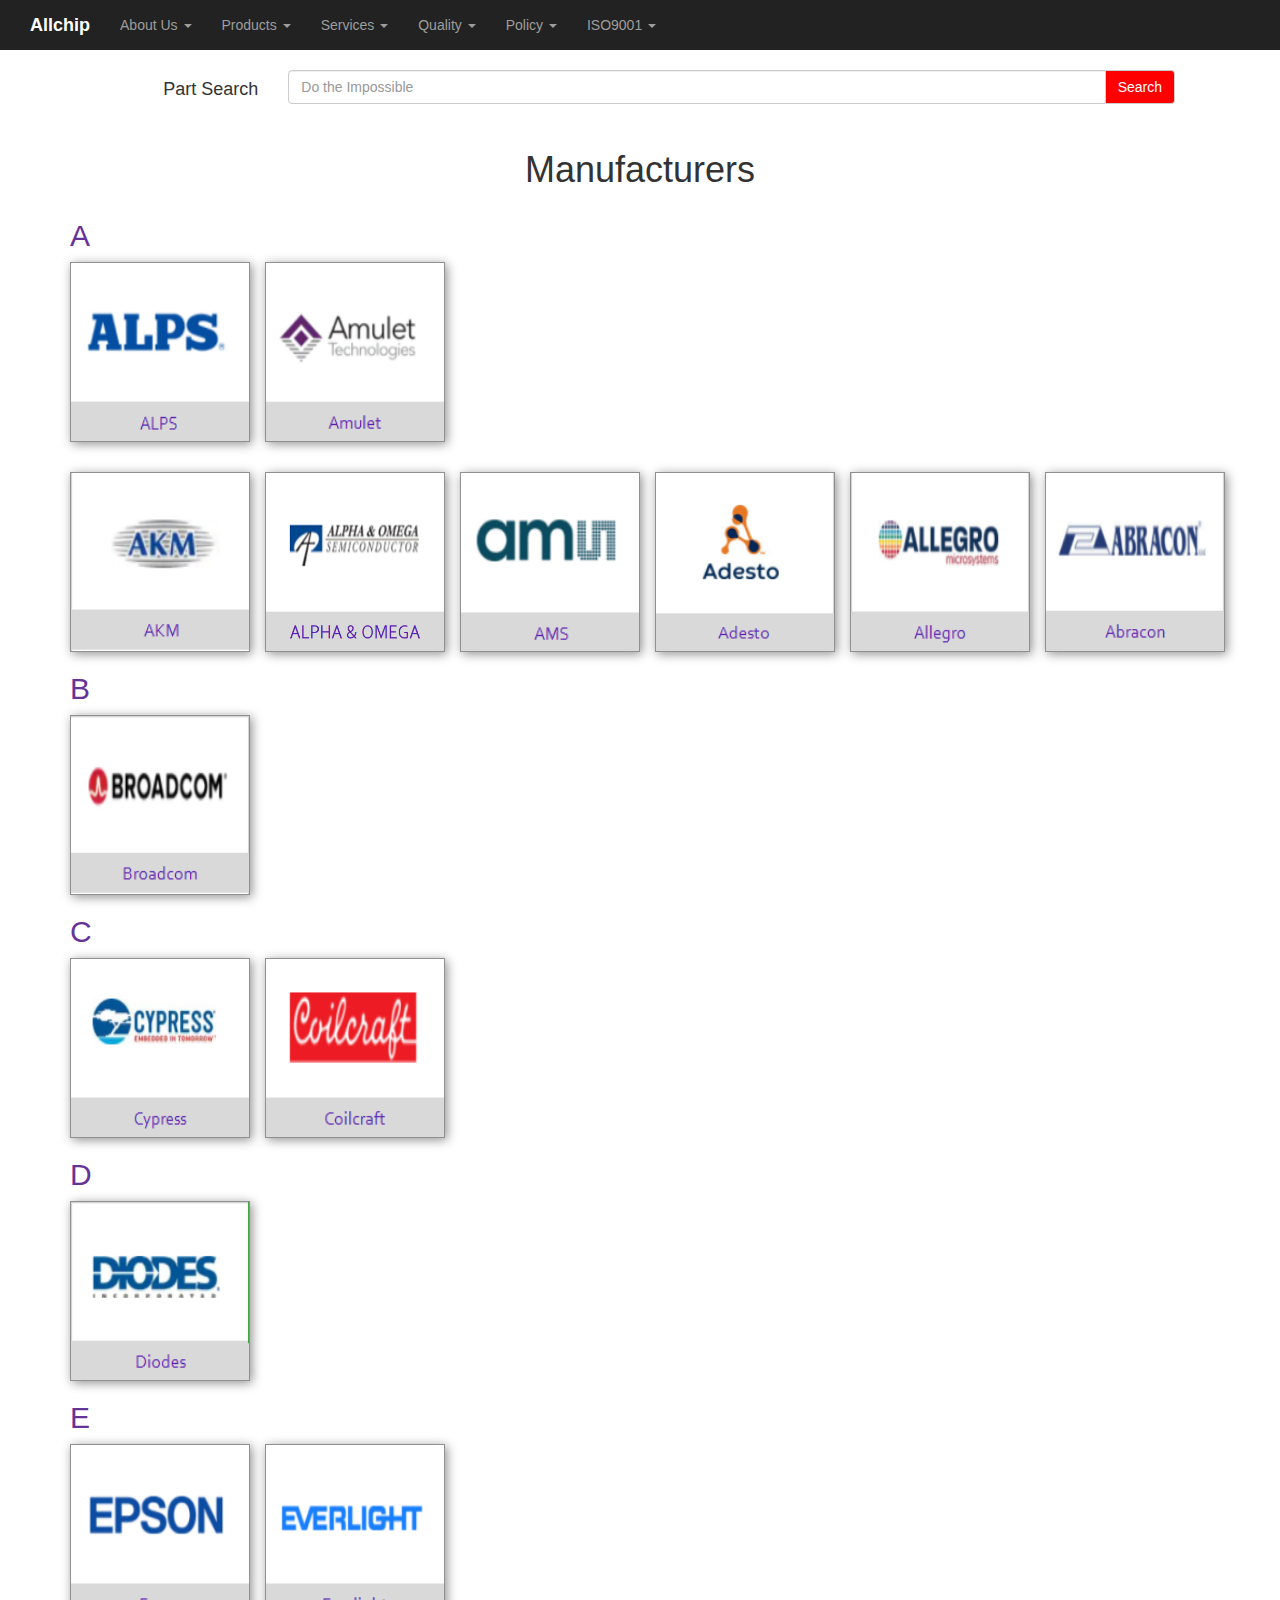
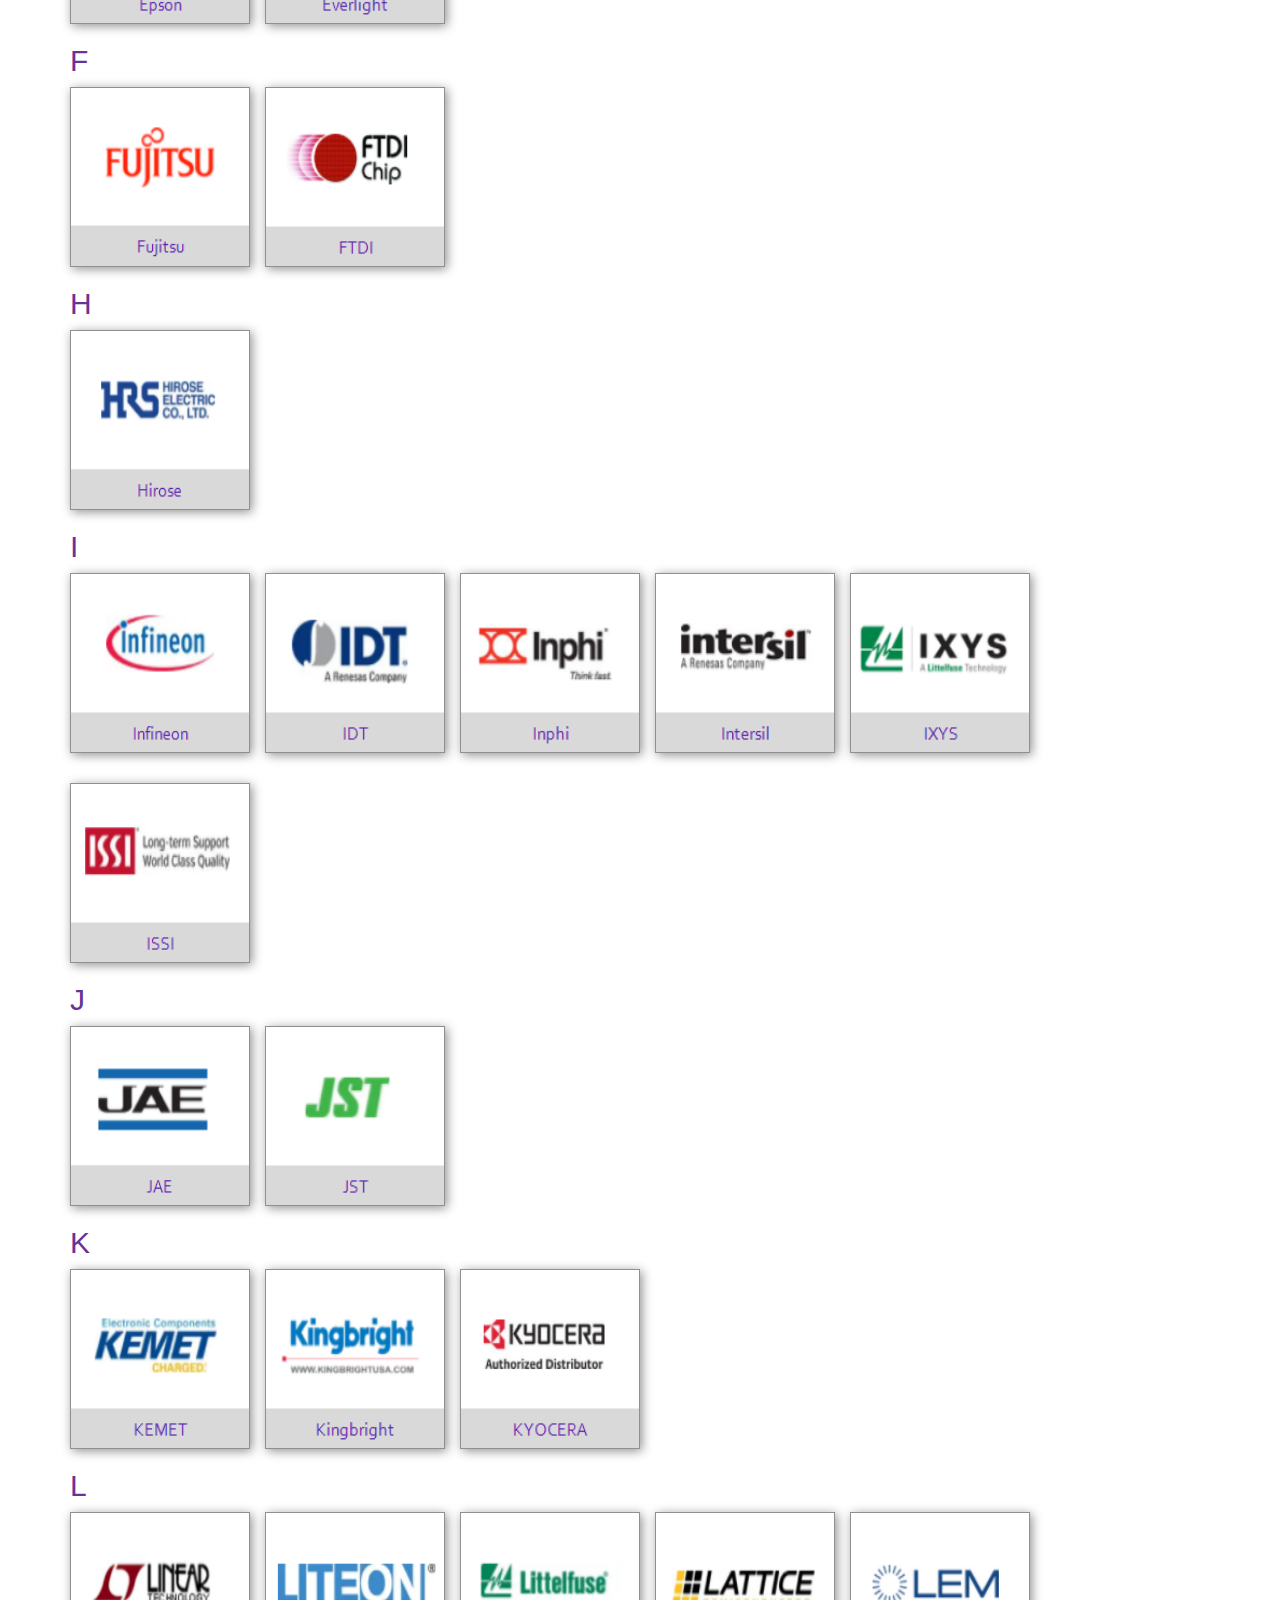
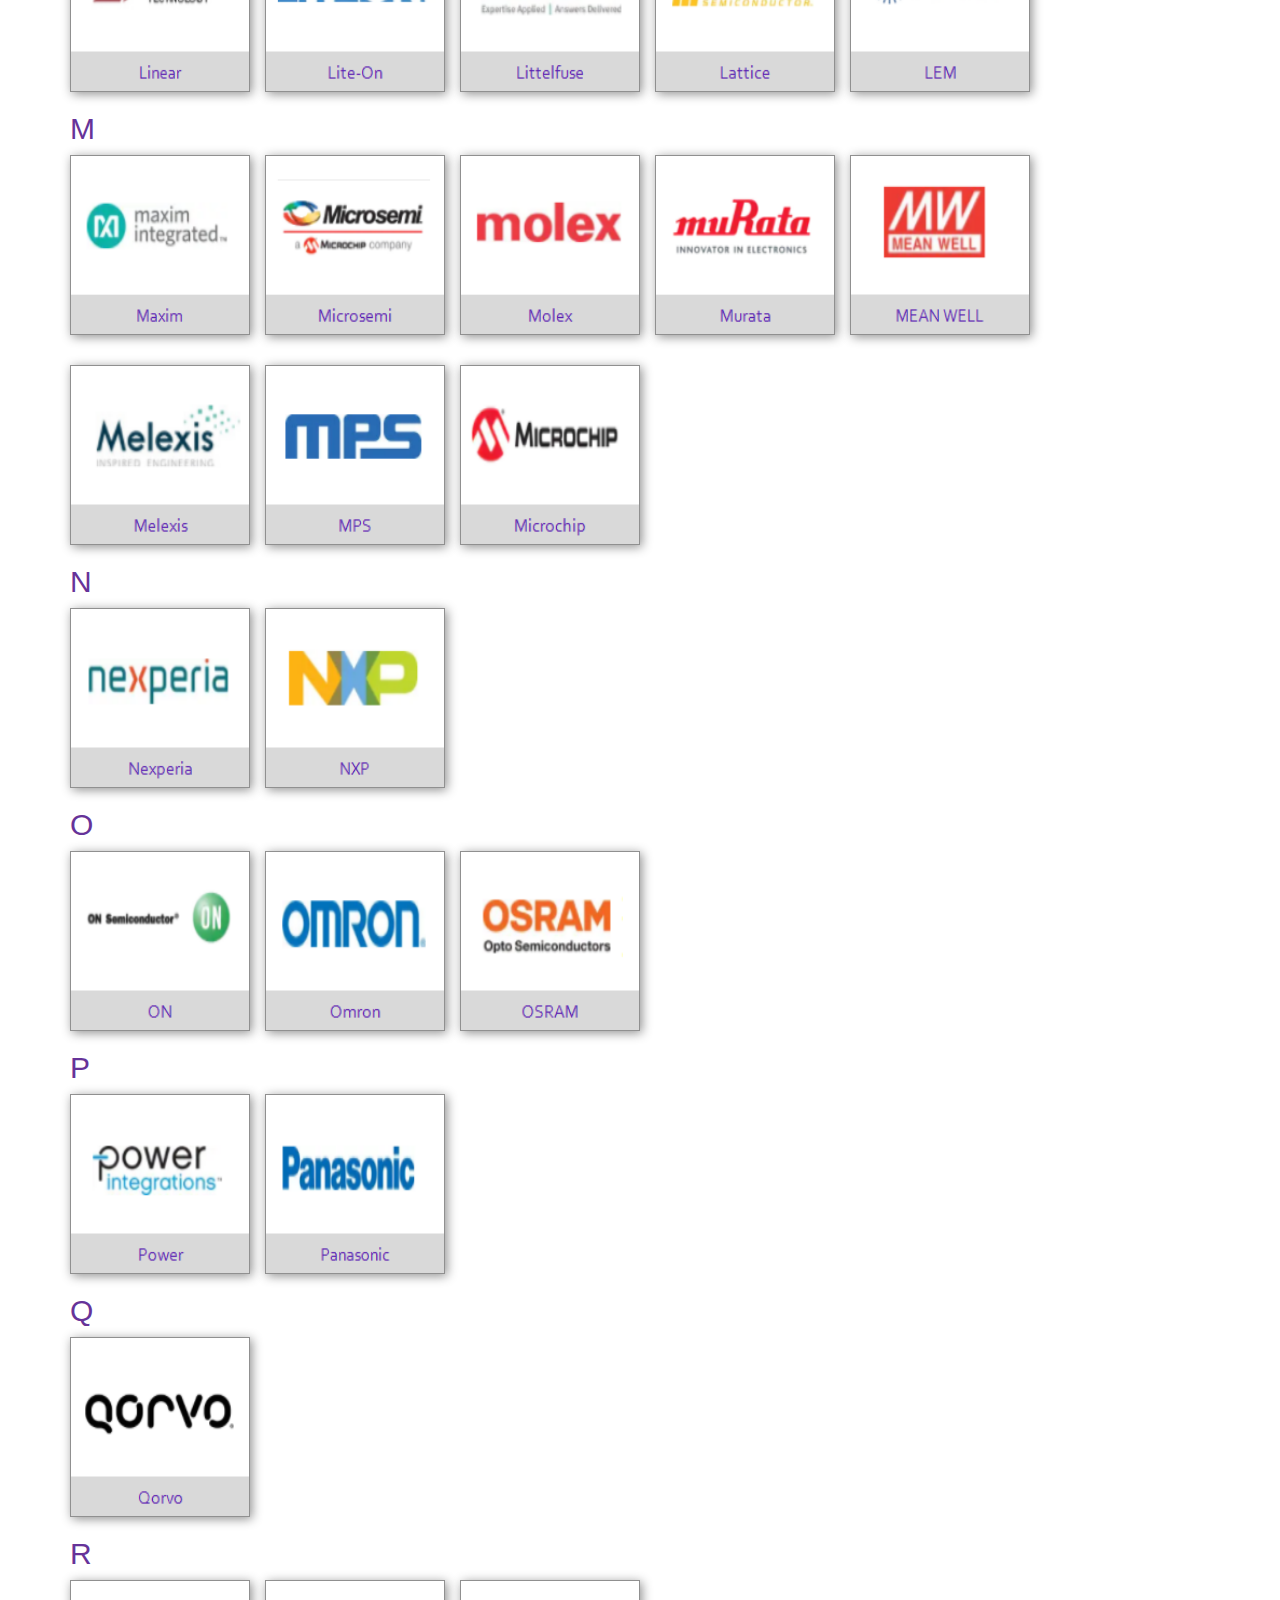
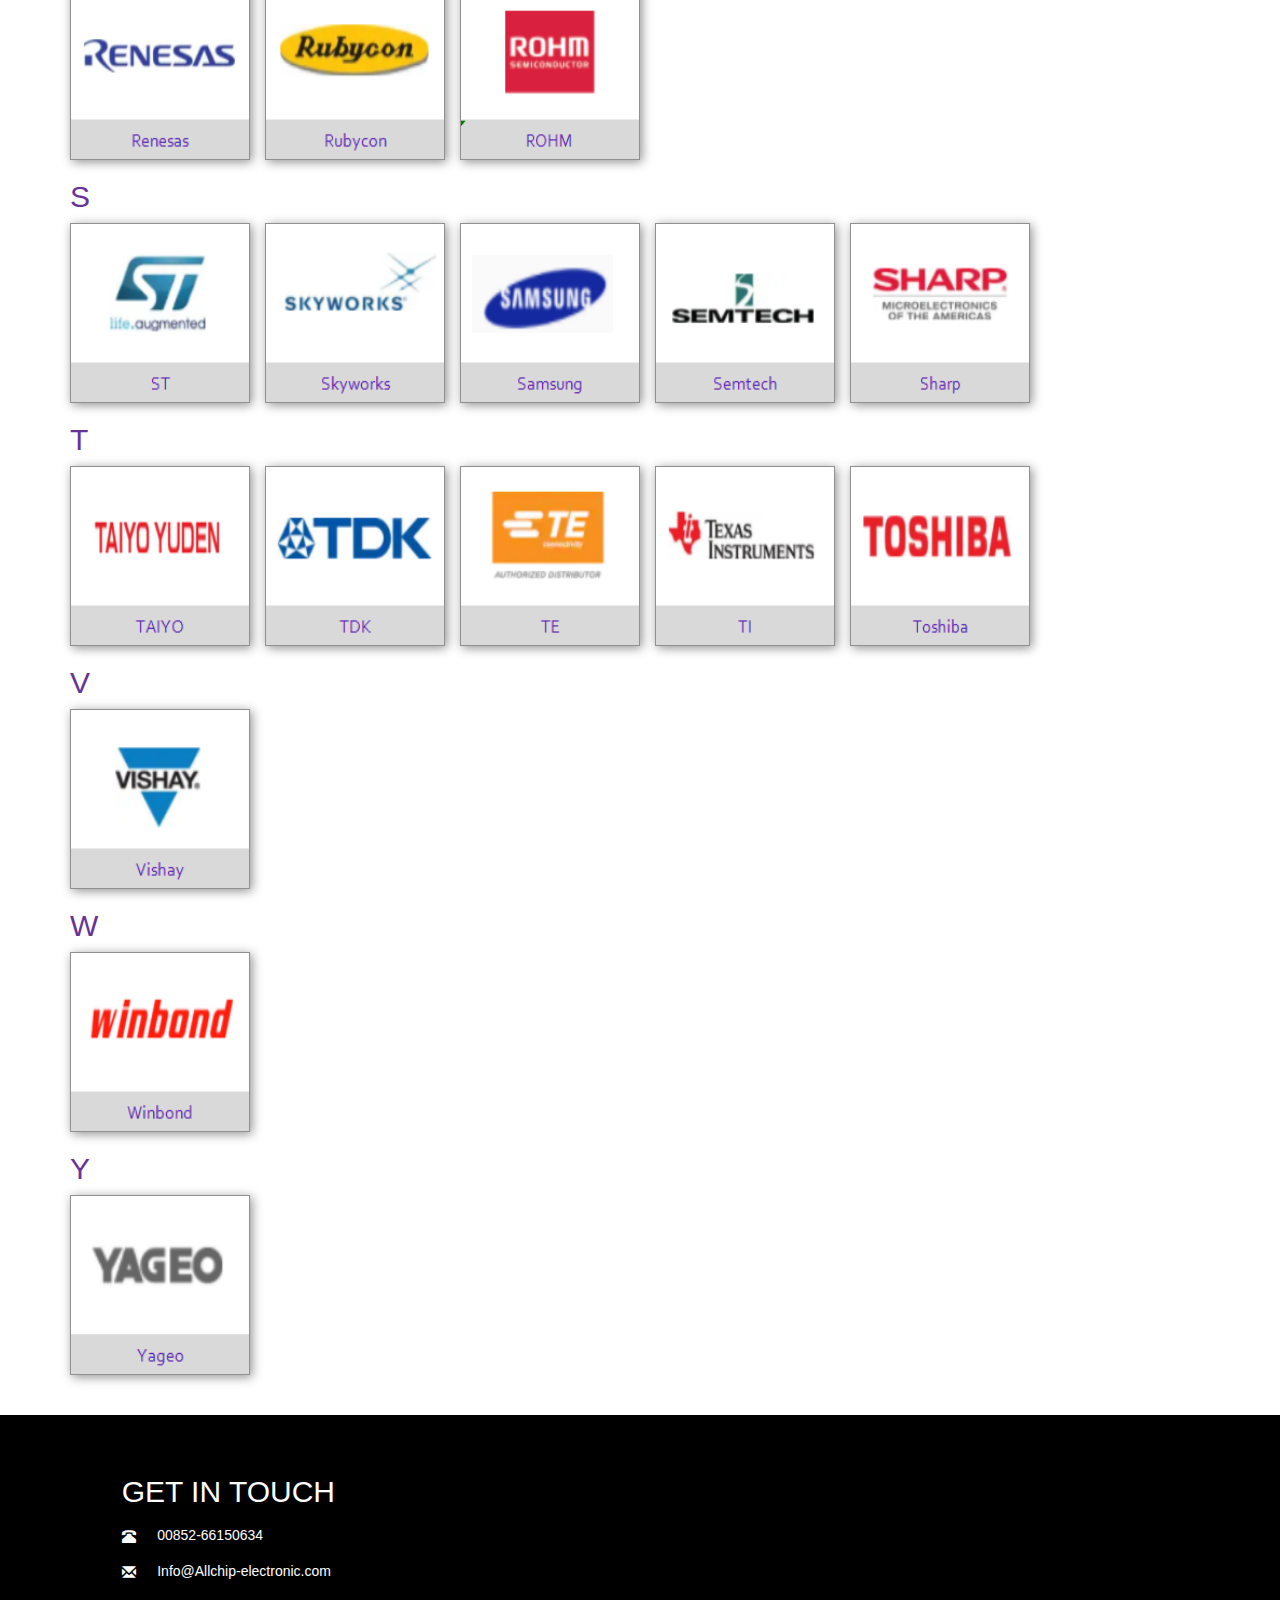
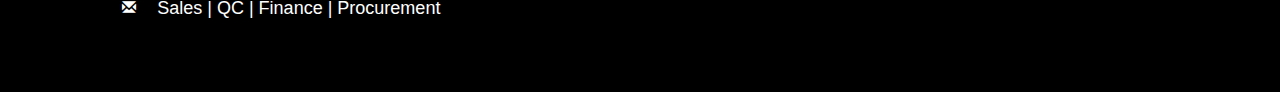
<file: products.html>
<html lang="en">

<head>
    <meta charset="UTF-8">
    <meta name="viewport" content="width=device-width, initial-scale=1.0">
    <meta http-equiv="X-UA-Compatible" content="ie=edge">
    <link rel="stylesheet" href="./bootstrap-3.3.7-dist/css/bootstrap.min.css">
    </style>
    <script src="./jquery-3.4.1.min.js"></script>
    <script src="./bootstrap-3.3.7-dist/js/bootstrap.min.js"></script>

    <style>
        .bg {
            background-color: white;
        }


        .img_products {
            width: 180PX;
            height: 180PX;
            border: #909090 1px solid;
            background: #fff;
            color: #333;
            filter: progid:DXImageTransform.Microsoft.Shadow(color=#909090, direction=120, strength=4);
            -moz-box-shadow: 2px 2px 10px #909090;
            -webkit-box-shadow: 2px 2px 10px #909090;
            box-shadow: 2px 2px 10px #909090;
        }

        .list_label {
            color: rebeccapurple
        }

        .item_margin_bottom {
            margin: 0, 0, 10;
        }
    </style>
    <title>products</title>
</head>

<body class="bg">
    <nav class="navbar-inverse navbar-default nav" role="navigation">
        <div class="container-fluid">
            <div class="navbar-header">
                <a class="navbar-brand" href="index.html"><strong style="color: white">Allchip</strong></a>

            </div>
            <div>
                <!--向左对齐-->
                <ul class="nav navbar-nav navbar-left">
                    <li class="dropdown">
                        <a href="#" class="dropdown-toggle" data-toggle="dropdown">
                            About Us
                            <b class="caret"></b>
                        </a>
                        <ul class="dropdown-menu">
                            <li><a href="aboutus.html">Who We Are</a></li>
                            <li><a href="aboutus.html#people">Our People</a></li>
                            <li><a href="aboutus.html#mission">Our Missions</a></li>
                        </ul>
                    </li>
                </ul>
                <ul class="nav navbar-nav navbar-left">
                    <li class="dropdown">
                        <a href="products.html" class="dropdown-toggle">
                            Products
                            <b class="caret"></b>

                        </a>

                    </li>
                </ul>
                <ul class="nav navbar-nav navbar-left">
                    <li class="dropdown">
                        <a href="#" class="dropdown-toggle" data-toggle="dropdown">
                            Services
                            <b class="caret"></b>
                        </a>
                        <ul class="dropdown-menu">
                            <li><a href="server.html">Why AllChip?</a></li>
                            <li><a href="server.html#2p">Services&Solutions</a></li>
                            <li><a href="server.html#3p">Excess Inventory</a></li>
                        </ul>
                    </li>
                </ul>
                <ul class="nav navbar-nav navbar-left">
                    <li class="dropdown">
                        <a href="#" class="dropdown-toggle" data-toggle="dropdown">
                            Quality
                            <b class="caret"></b>
                        </a>
                        <ul class="dropdown-menu">
                            <li><a href="quality.html">Sourcing Management</a></li>
                            <li><a href="quality.html#testing">Component Testing</a></li>
                        </ul>
                    </li>
                </ul>
                <ul class="nav navbar-nav navbar-left">
                    <li class="dropdown">
                        <a href="policy.html" class="dropdown-toggle">
                            Policy
                            <b class="caret"></b>

                        </a>

                    </li>
                </ul>
                <ul class="nav navbar-nav navbar-left">
                    <li class="dropdown">
                        <a href="iso.html" class="dropdown-toggle">
                            ISO9001
                            <b class="caret"></b>

                        </a>

                    </li>
                </ul>


            </div>

    </nav>
    
    
    <div class="container">
        <div class="row" style="margin: 20px">
            <div class="col-xs-2">
                <h4 style="text-align: right"> Part Search</h4>
            </div>
            <div class="col-xs-10">
                <div class="input-group">
                    <input type="text" class="form-control input-xs" placeholder="Do the Impossible"><span
                        class="input-group-addon btn btn-primary"
                        style="background-color: red; color: white;">Search</span>
                </div>
            </div>

        </div>

    </div>  
    <div style="text-align: center">
        <h1>Manufacturers</h1>
    </div>
    <div class="container">
        <div class="row">
            <!--A列表-->
            <div class="col-sm-3">
                <H2 class="list_label">A</H2>
            </div>
        </div>
        <div class="row">
            <!-- <div class="col-sm-2">
                <a href="https://www.intel.com/content/www/us/en/products/programmable.html" target="_blank"><img
                        class="img_products" src="products/a1.png" alt="Altera"></a>
            </div> -->
            <!-- <div class="col-sm-2">
                <a href="#"><img class="img_products" src="products/a2.png" alt="Actel"></a>
            </div> -->
            <!-- <div class="col-sm-2">
                <a href="https://www.analog.com/cn/index.html" target="_blank"><img class="img_products"
                        src="products/a3.png" alt="ADI"></a>
            </div> -->
            <div class="col-sm-2">
                <a href="#"><img class="img_products" src="products/a4.png" alt="ALPS"></a>
            </div>
            <div class="col-sm-2">
                <a href="http://www.amulettechnologies.com/" target="_blank"><img class="img_products"
                        src="products/a5.png" alt="Amulet"></a>
            </div>
            <!-- <div class="col-sm-2">
                <a href="http://www.avx.com/" target="_blank"><img class="img_products" src="products/a6.png"
                        alt="AVX"></a>
            </div> -->

        </div>
        <p>&nbsp;</p>
        <div class="row">
            <div class="col-sm-2">
                <a href="https://www.akm.com/akm/en/" target="_blank"><img class="img_products" src="products/a7.png"
                        alt="AKM"></a>
            </div>
            <div class="col-sm-2">
                <a href="http://aosmd.com/" target="_blank"><img class="img_products" src="products/a8.png"
                        alt="ALPHA&OMEGA"></a>
            </div>
            <div class="col-sm-2">
                <a href="https://ams.com/" target="_blank"><img class="img_products" src="products/a9.png"
                        alt="AMS"></a>
            </div>
            <div class="col-sm-2">
                <a href="https://www.adestotech.com/" target="_blank"><img class="img_products" src="products/a10.png"
                        alt="Adesto"></a>
            </div>
            <div class="col-sm-2">
                <a href="https://www.allegromicro.com/" target="_blank"><img class="img_products" src="products/a11.png"
                        alt="Allegro"></a>
            </div>
            <div class="col-sm-2">
                <a href="https://abracon.com/" target="_blank"><img class="img_products" src="products/a12.png"
                        alt="Abracon"></a>
            </div>
        </div>
        <div class="row">

            <div class="col-sm-3">
                <H2 class="list_label">B</H2>
            </div>
        </div>
        <div class="row">
           <!--  <div class="col-sm-2">
                <a href="https://www.bourns.com/" target="_blank"><img class="img_products" src="products/b1.png"
                        alt="Bourns"></a>
            </div> -->
            <!-- <div class="col-sm-2">
                <a href="https://www.bosch-connectivity.com/" target="_blank"><img class="img_products"
                        src="products/b2.png" alt="BOSCH"></a>
            </div> -->
            <div class="col-sm-2">
                <a href="https://www.broadcom.com/" target="_blank"><img class="img_products" src="products/b3.png"
                        alt="Broadcom"></a>
            </div>

        </div>
        <div class="row">

            <div class="col-sm-3">
                <H2 class="list_label">C</H2>
            </div>
        </div>
        <div class="row">
            <div class="col-sm-2">
                <a href="https://www.cypress.com/" target="_blank"><img class="img_products" src="products/c1.png"
                        alt="Cypress"></a>
            </div>
            <div class="col-sm-2">
                <a href="#"><img class="img_products" src="products/c2.png" alt="Coilcraft"></a>
            </div>
            <!-- <div class="col-sm-2">
                <a href="https://www.cirrus.com/" target="_blank"><img class="img_products" src="products/c3.png"
                        alt="Cirrus Logic"></a>
            </div> -->
           <!--  <div class="col-sm-2">
                <a href="http://www.cree.com/" target="_blank"><img class="img_products" src="products/c4.png"
                        alt="Cree"></a>
            </div> -->

        </div>
        <div class="row">

            <div class="col-sm-3">
                <H2 class="list_label">D</H2>
            </div>

        </div>
        <div class="row">
            <div class="col-sm-2">
                <a href="https://www.diodes.com/" target="_blank"><img class="img_products" src="products/d1.png"
                        alt="Diodes"></a>
            </div>
        </div>
        <div class="row">

            <div class="col-sm-3">
                <H2 class="list_label">E</H2>
            </div>

        </div>
        <div class="row">
            <div class="col-sm-2">
                <a href="https://epson.com/microdevices" target="_blank"><img class="img_products" src="products/e1.png"
                        alt="Epson"></a>
            </div>
            <div class="col-sm-2">
                <a href="http://www.everlight.com/" target="_blank"><img class="img_products" src="products/e2.png"
                        alt="Everlight"></a>
            </div>
        </div>

        <div class="row">

            <div class="col-sm-3">
                <H2 class="list_label">F</H2>
            </div>

        </div>
        <div class="row">
            <!-- <div class="col-sm-2">
                <a href="https://www.nxp.com/" target="_blank"><img class="img_products" src="products/f1.png"
                        alt="Freescale"></a>
            </div> -->
            <div class="col-sm-2">
                <a href="https://www.fujitsu.com/us/products/devices/" target="_blank"><img class="img_products"
                        src="products/f2.png" alt="Fujitsu"></a>
            </div>
            <div class="col-sm-2">
                <a href="https://www.ftdichip.com/" target="_blank"><img class="img_products" src="products/f3.png"
                        alt="FTDI"></a>
            </div>
        </div>

        <div class="row">

            <div class="col-sm-3">
                <H2 class="list_label">H</H2>
            </div>

        </div>
        <div class="row">
            <div class="col-sm-2">
                <a href="https://www.hirose.com/" target="_blank"><img class="img_products" src="products/h1.png"
                        alt="Hirose"></a>
            </div>
            <!-- <div class="col-sm-2">
                <a href="#"><img class="img_products" src="products/h2.png" alt="Hittite"></a>
            </div> -->
            <!-- <div class="col-sm-2">
                <a href="https://aerospace.honeywell.com/en" target="_blank"><img class="img_products"
                        src="products/h3.png" alt="Honeywell"></a>
            </div> -->
        </div>
        <div class="row">

            <div class="col-sm-3">
                <H2 class="list_label">I</H2>
            </div>

        </div>
        <div class="row">
            <div class="col-sm-2 item_margin_bottom">
                <a href="https://www.infineon.com/" target="_blank"><img class="img_products" src="products/i1.png"
                        alt="Infineon"></a>
            </div>
           <!--  <div class="col-sm-2">
                <a href="https://www.intel.com/content/www/us/en/products/programmable.html" target="_blank"><img
                        class="img_products" src="products/i2.png" alt="Intel"></a>
            </div> -->
            <div class="col-sm-2">
                <a href="https://www.idt.com/" target="_blank"><img class="img_products" src="products/i3.png"
                        alt="IDT"></a>
            </div>
            <div class="col-sm-2">
                <a href="https://www.inphi.com/" target="_blank"><img class="img_products" src="products/i4.png"
                        alt="Inphi"></a>
            </div>
            <div class="col-sm-2">
                <a href="https://www2.renesas.cn/cn/zh/" target="_blank"><img class="img_products" src="products/i5.png"
                        alt="Intersil"></a>
            </div>
            <div class="col-sm-2">
                <a href="http://www.ixys.com/" target="_blank"><img class="img_products" src="products/i6.png"
                        alt="IXYS"></a>
            </div>

        </div>
        <p>&nbsp;</p>
        <div class="row">
            <div class="col-sm-2">
                <a href="http://www.issi.com/US/Index.shtml" target="_blank"><img class="img_products"
                        src="products/i7.png" alt="ISSI"></a>
            </div>
        </div>
        <div class="row">

            <div class="col-sm-3">
                <H2 class="list_label">J</H2>
            </div>

        </div>
        <div class="row">
            <div class="col-sm-2 item_margin_bottom">
                <a href="http://www.jae.com/en/" target="_blank"><img class="img_products" src="products/j1.png"
                        alt="JAE"></a>
            </div>
            <div class="col-sm-2">
                <a href="http://www.jst.com/" target="_blank"><img class="img_products" src="products/j2.png"
                        alt="JST"></a>
            </div>


        </div>
        <div class="row">

            <div class="col-sm-3">
                <H2 class="list_label">K</H2>
            </div>

        </div>
        <div class="row">
            <div class="col-sm-2 item_margin_bottom">
                <a href="https://search.kemet.com/component-edge/#/" target="_blank"><img class="img_products"
                        src="products/k1.png" alt="KEMET"></a>
            </div>
            <div class="col-sm-2">
                <a href="https://www.kingbrightusa.com/Default.asp" target="_blank"><img class="img_products"
                        src="products/k2.png" alt="Kingbright"></a>
            </div>
            <div class="col-sm-2">
                <a href="https://global.kyocera.com/prdct/electro/" target="_blank"><img class="img_products"
                        src="products/k3.png" alt="KYOCERA"></a>
            </div>


        </div>
        <div class="row">

            <div class="col-sm-3">
                <H2 class="list_label">L</H2>
            </div>

        </div>
        <div class="row">
            <div class="col-sm-2 item_margin_bottom">
                <a href="#"><img class="img_products" src="products/L1.png" alt="Linear"></a>
            </div>
            <div class="col-sm-2">
                <a href="https://us.liteon.com/en-global/Home/index" target="_blank"><img class="img_products"
                        src="products/L2.png" alt="Lite-On"></a>
            </div>
            <div class="col-sm-2">
                <a href="https://www.littelfuse.com/" target="_blank"><img class="img_products" src="products/L3.png"
                        alt="Littelfuse"></a>

            </div>
            <div class="col-sm-2">
                <a href="http://www.latticesemi.com/" target="_blank"><img class="img_products" src="products/L4.png"
                        alt="Lattice"></a>

            </div>
            <div class="col-sm-2">
                <a href="http://www.lemusa.com/" target="_blank"><img class="img_products" src="products/L5.png"
                        alt="LEM"></a>

            </div>
        </div>

        <div class="row">

            <div class="col-sm-3">
                <H2 class="list_label">M</H2>
            </div>


        </div>
        <div class="row">

            <div class="col-sm-2">
                <a href="https://www.maximintegrated.com/en.html" target="_blank"><img class="img_products"
                        src="products/m1.png" alt="Maxim"></a>
            </div>
           <!--  <div class="col-sm-2">
                <a href="https://www.micron.com/" target="_blank"><img class="img_products" src="products/m2.png"
                        alt="Micron"></a>

            </div> -->
            <div class="col-sm-2">
                <a href="https://www.microsemi.com/" target="_blank"><img class="img_products" src="products/m3.png"
                        alt="Microsemi"></a>

            </div>
            <div class="col-sm-2">
                <a href="https://www.molex.com/molex/home" target="_blank"><img class="img_products"
                        src="products/m4.png" alt="Molex"></a>

            </div>
            <div class="col-sm-2 item_margin_bottom">
                <a href="https://www.murata.com/" target="_blank"><img class="img_products" src="products/m5.png"
                        alt="Murata"></a>
            </div>
            <div class="col-sm-2">
                <a href="http://www.meanwellusa.com/index.aspx" target="_blank"><img class="img_products"
                        src="products/m6.png" alt="MEAN WELL"></a>
            </div>


        </div>
        <p>&nbsp;</p>
        <div class="row">
            <div class="col-sm-2">
                <a href="https://www.melexis.com/zh" target="_blank"><img class="img_products" src="products/m7.png"
                        alt="Melexis"></a>

            </div>
            <div class="col-sm-2">
                <a href="https://www.monolithicpower.com/" target="_blank"><img class="img_products"
                        src="products/m8.png" alt="MPS"></a>

            </div>
            <div class="col-sm-2">
                <a href="https://www.microchip.com/" target="_blank"><img class="img_products" src="products/m9.png"
                        alt="Microchip"></a>

            </div>
        </div>
        <div class="row">

            <div class="col-sm-3">
                <H2 class="list_label">N</H2>
            </div>


        </div>
        <div class="row">
            <div class="col-sm-2">
                <a href="https://www.nexperia.com/" target="_blank"><img class="img_products" src="products/n1.png"
                        alt="Nexperia"></a>

            </div>
            <div class="col-sm-2">
                <a href="https://www.nxp.com/" target="_blank"><img class="img_products" src="products/n2.png"
                        alt="NXP"></a>

            </div>

        </div>
        <div class="row">

            <div class="col-sm-3">
                <H2 class="list_label">O</H2>
            </div>

        </div>
        <div class="row">
            <div class="col-sm-2">
                <a href="https://www.onsemi.com/" target="_blank"><img class="img_products" src="products/o1.png"
                        alt="ON"></a>

            </div>
            <div class="col-sm-2">
                <a href="https://automation.omron.com/en/us/" target="_blank"><img class="img_products"
                        src="products/o2.png" alt="Omron"></a>

            </div>
            <div class="col-sm-2">
                <a href="https://www.osram.com/os/index.jsp" target="_blank"><img class="img_products"
                        src="products/o3.png" alt="OSRAM"></a>

            </div>

        </div>
        <div class="row">

            <div class="col-sm-3">
                <H2 class="list_label">P</H2>
            </div>

        </div>
        <div class="row">
            <div class="col-sm-2">
                <a href="https://www.powerint.cn/" target="_blank"><img class="img_products" src="products/p1.png"
                        alt="Power"></a>

            </div>
            <div class="col-sm-2">
                <a href="https://na.industrial.panasonic.com/" target="_blank"><img class="img_products"
                        src="products/p2.png" alt="Panasonic"></a>

            </div>


        </div>
        <div class="row">

            <div class="col-sm-3">
                <H2 class="list_label">Q</H2>
            </div>

        </div>
        <div class="row">
            <!-- <div class="col-sm-2">
                <a href="https://www.qualcomm.com/" target="_blank"><img class="img_products" src="products/q1.png"
                        alt="Qualcomm"></a>

            </div> -->
            <div class="col-sm-2">
                <a href="#"><img class="img_products" src="products/q2.png" alt="Qorvo"></a>

            </div>


        </div>

        <div class="row">

            <div class="col-sm-3">
                <H2 class="list_label">R</H2>
            </div>

        </div>
        <div class="row">
            <div class="col-sm-2">
                <a href="https://www.renesas.com/us/en.html" target="_blank"><img class="img_products"
                        src="products/r1.png" alt="Renesas"></a>

            </div>
            <div class="col-sm-2">
                <a href="http://www.rubycon.com/" target="_blank"> <img class="img_products" src="products/r2.png"
                        alt="Rubycon"></a>

            </div>
            <div class="col-sm-2">
                <a href="https://www.rohm.com/" target="_blank"><img class="img_products" src="products/r3.png"
                        alt="ROHM"></a>

            </div>


        </div>

        <div class="row">

            <div class="col-sm-3">
                <H2 class="list_label">S</H2>
            </div>

        </div>
        <div class="row">
            <div class="col-sm-2">
                <a href="https://www.st.com/content/st_com/en.html" target="_blank"><img class="img_products"
                        src="products/s1.png" alt="ST"></a>

            </div>
            <div class="col-sm-2">
                <a href="http://www.skyworksinc.com/" target="_blank"><img class="img_products" src="products/s2.png"
                        alt="Skyworks"></a>

            </div>
            <div class="col-sm-2">
                <a href="http://www.samsungsem.com/global/index.jsp" target="_blank"><img class="img_products"
                        src="products/s3.png" alt="Samsung"></a>

            </div>
            <div class="col-sm-2">
                <a href="https://www.semtech.com/" target="_blank"><img class="img_products" src="products/s4.png"
                        alt="Semtech"></a>

            </div>
            <div class="col-sm-2">
                <a href="https://www.sharpsma.com/" target="_blank"><img class="img_products" src="products/s5.png"
                        alt="Sharp"></a>

            </div>


        </div>

        <div class="row">

            <div class="col-sm-3">
                <H2 class="list_label">T</H2>
            </div>

        </div>
        <div class="row">
            <div class="col-sm-2">
                <a href="https://www.yuden.co.jp/ut/" target="_blank"><img class="img_products" src="products/t1.png"
                        alt="TAIYO "></a>

            </div>
            <div class="col-sm-2">
                <a href="https://www.tdk-electronics.tdk.com/en//" target="_blank"><img class="img_products"
                        src="products/t2.png" alt="TDK"></a>

            </div>
            <div class="col-sm-2">
                <a href="https://www.te.com/usa-en/home.html" target="_blank"><img class="img_products"
                        src="products/t3.png" alt="TE"></a>

            </div>
            <div class="col-sm-2">
                <a href="http://www.ti.com/" target="_blank"><img class="img_products" src="products/t4.png"
                        alt="TI"></a>

            </div>
            <div class="col-sm-2">
                <a href="https://business.toshiba-memory.com/en-us/top.html" target="_blank"><img class="img_products"
                        src="products/t5.png" alt="Toshiba"></a>

            </div>



        </div>
        <div class="row">

            <div class="col-sm-3">
                <H2 class="list_label">V</H2>
            </div>

        </div>
        <div class="row">
            <div class="col-sm-2">
                <a href="http://www.vishay.com/" target="_blank"><img class="img_products" src="products/v1.png"
                        alt="Vishay"></a>

            </div>
        </div>
        <div class="row">

            <div class="col-sm-3">
                <H2 class="list_label">W</H2>
            </div>

        </div>
        <div class="row">
            <div class="col-sm-2">
                <a href="http://www.winbond-usa.com/" target="_blank"><img class="img_products" src="products/w1.png"
                        alt="Winbond"></a>

            </div>
        </div>
        <!-- <div class="row">

            <div class="col-sm-3">
                <H2 class="list_label">X</H2>
            </div>

        </div> -->
       <!--  <div class="row">
            <div class="col-sm-2">
                <a href="https://www.xilinx.com/" target="_blank"><img class="img_products" src="products/x1.png"
                        alt="Xilinx"></a>

            </div>
        </div> -->
        <div class="row">

            <div class="col-sm-3">
                <H2 class="list_label">Y</H2>
            </div>

        </div>
        <div class="row">
            <div class="col-sm-2">
                <a href="http://www.yageo.com/NewPortal/_en/index.jsp" target="_blank"><img class="img_products"
                        src="products/y1.png" alt="Yageo"></a>

            </div>
        </div>

    </div><br>
    <br>

    <div class="container-fluid" style="background: black ;color: white">
        <h4>&nbsp;</h4>
        <div class="row">
            <div class="col-sm-1">
                <p>&nbsp;</p>
            </div>
            <div class="col-sm-11">
                <h2 style="color: white"><a style="color:white;" href="contactus.html"> GET IN TOUCH</a></h2>
            </div>

        </div>
        <div class="row">
            <div class="col-sm-1">
                <p>&nbsp;</p>
            </div>
            <div class="col-sm-4">
                <div class="row">
                    <div class="col-xs-1">
                        <h5 class="glyphicon glyphicon-phone-alt"></h5>
                    </div>
                    <div class="col-xs-11">
                        <div>
                            <h5>00852-66150634</h5>
                        </div>
                    </div>
                </div>
            </div>


        </div>

        <div class="row">
            <div class="col-sm-1">
                <p>&nbsp;</p>
            </div>
            <div class="col-sm-4">
                <div class="row">
                    <div class="col-xs-1">
                        <h5 class="glyphicon glyphicon glyphicon-envelope"></h5>
                    </div>
                    <div class="col-xs-11">
                        <div>
                            <h5>Info@Allchip-electronic.com</h5>
                        </div>
                    </div>
                </div>
            </div>
        </div>

        <div class="row">
            <div class="col-sm-1">
                <p>&nbsp;</p>
            </div>
            <div class="col-sm-4">
                <div class="row">
                    <div class="col-xs-1">
                        <h5 class="glyphicon glyphicon glyphicon-envelope"></h5>
                    </div>
                    <div class="col-xs-11">
                        <div>
                            <h4 ><a style="color: white;" href="contactus.html#sales">Sales</a> | 
                                <a style="color: white;" href="contactus.html#qc">QC</a> | 
                                <a style="color: white;" href="contactus.html#financial">Finance</a> | 
                                <a style="color: white;" href="contactus.html#purchase">Procurement</a>
                            </h4>
                        </div>
                    </div>
                </div>
            </div>
        </div>



        <h2>&nbsp;</h2>
    </div>

</body>

</html>
</file>
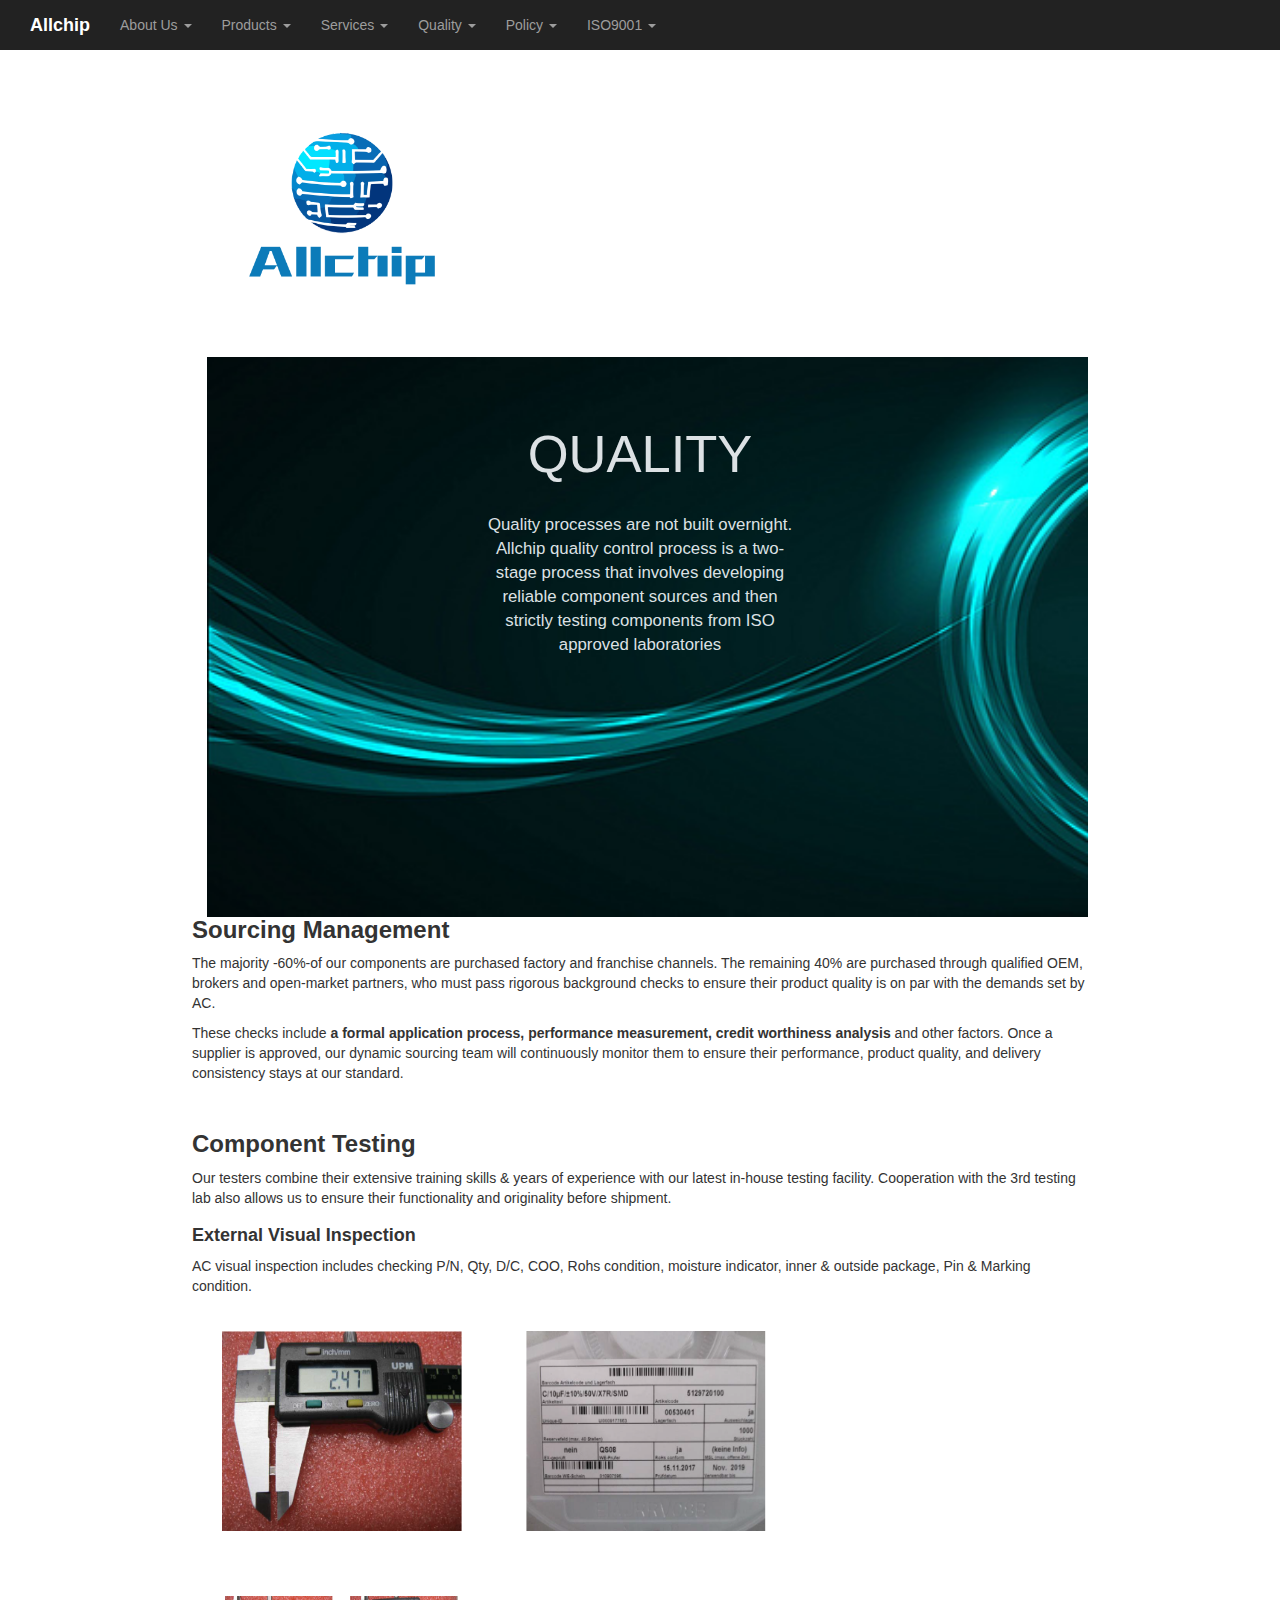
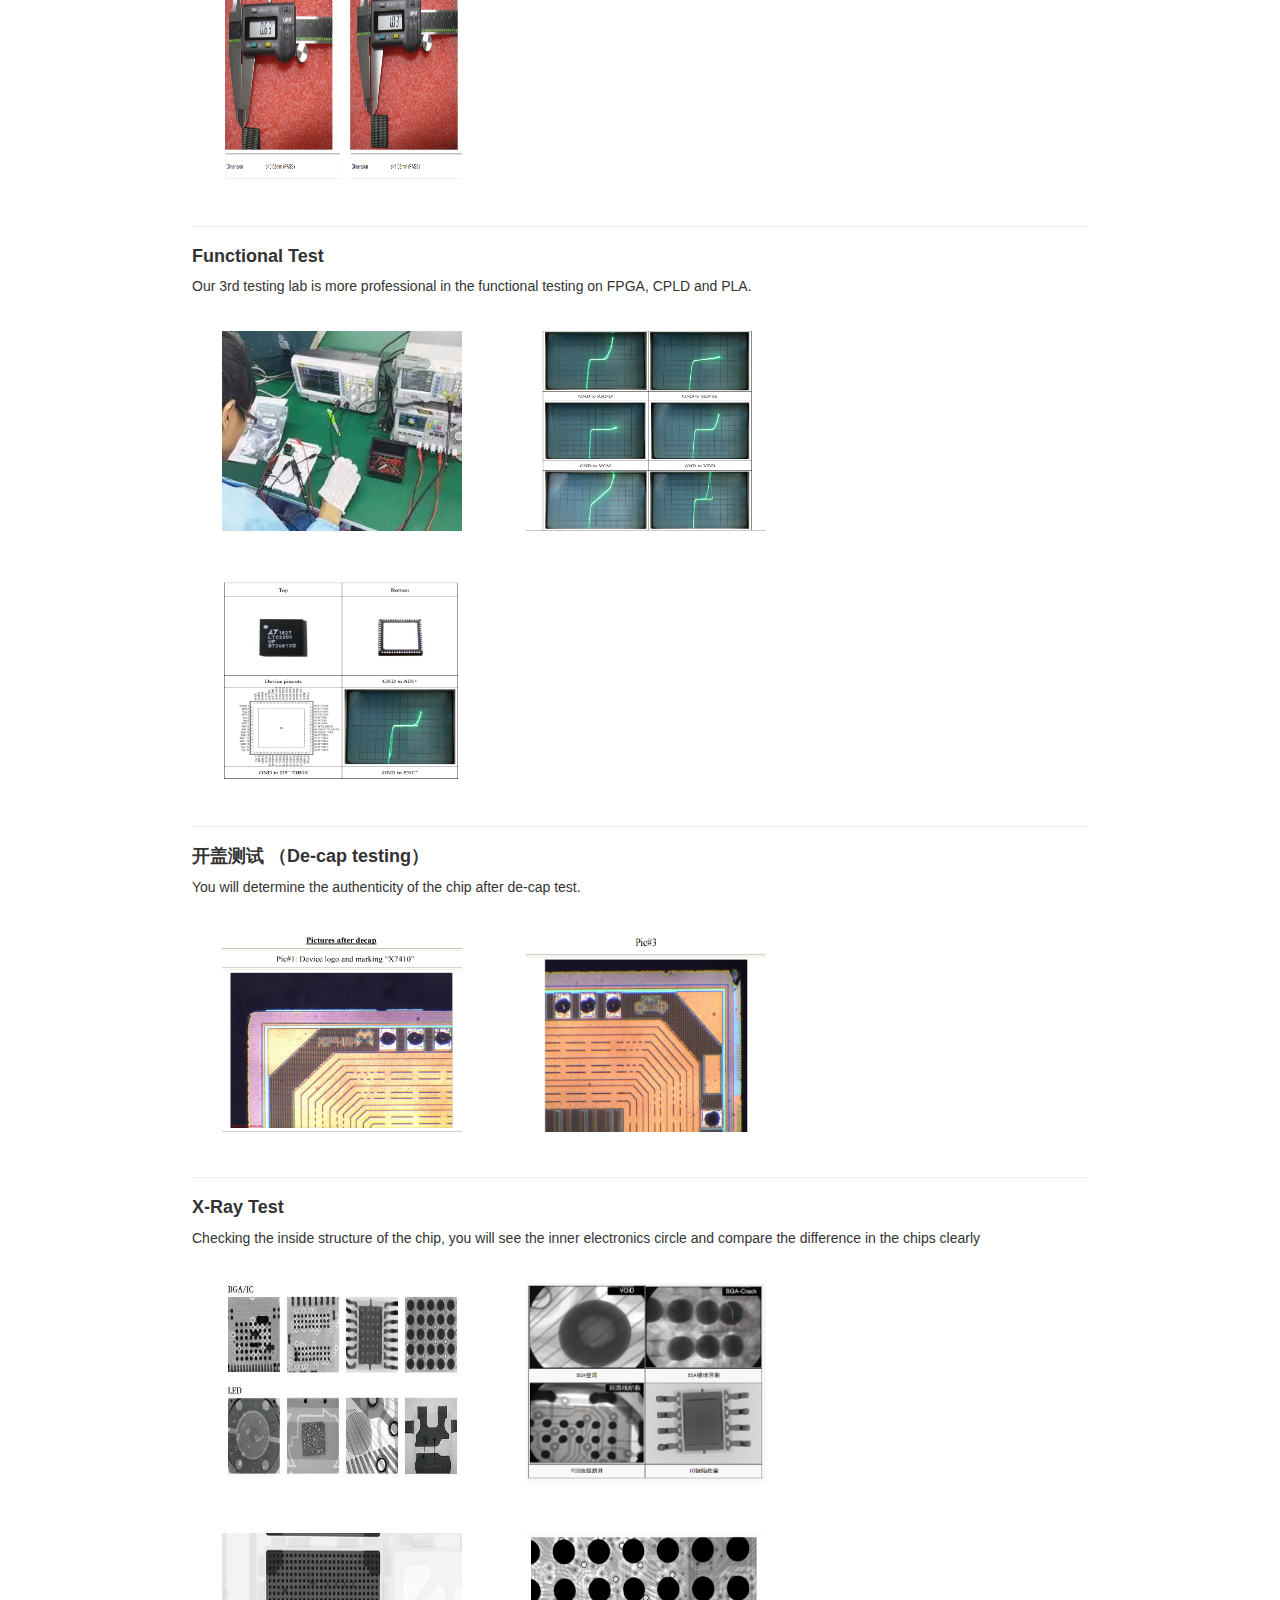
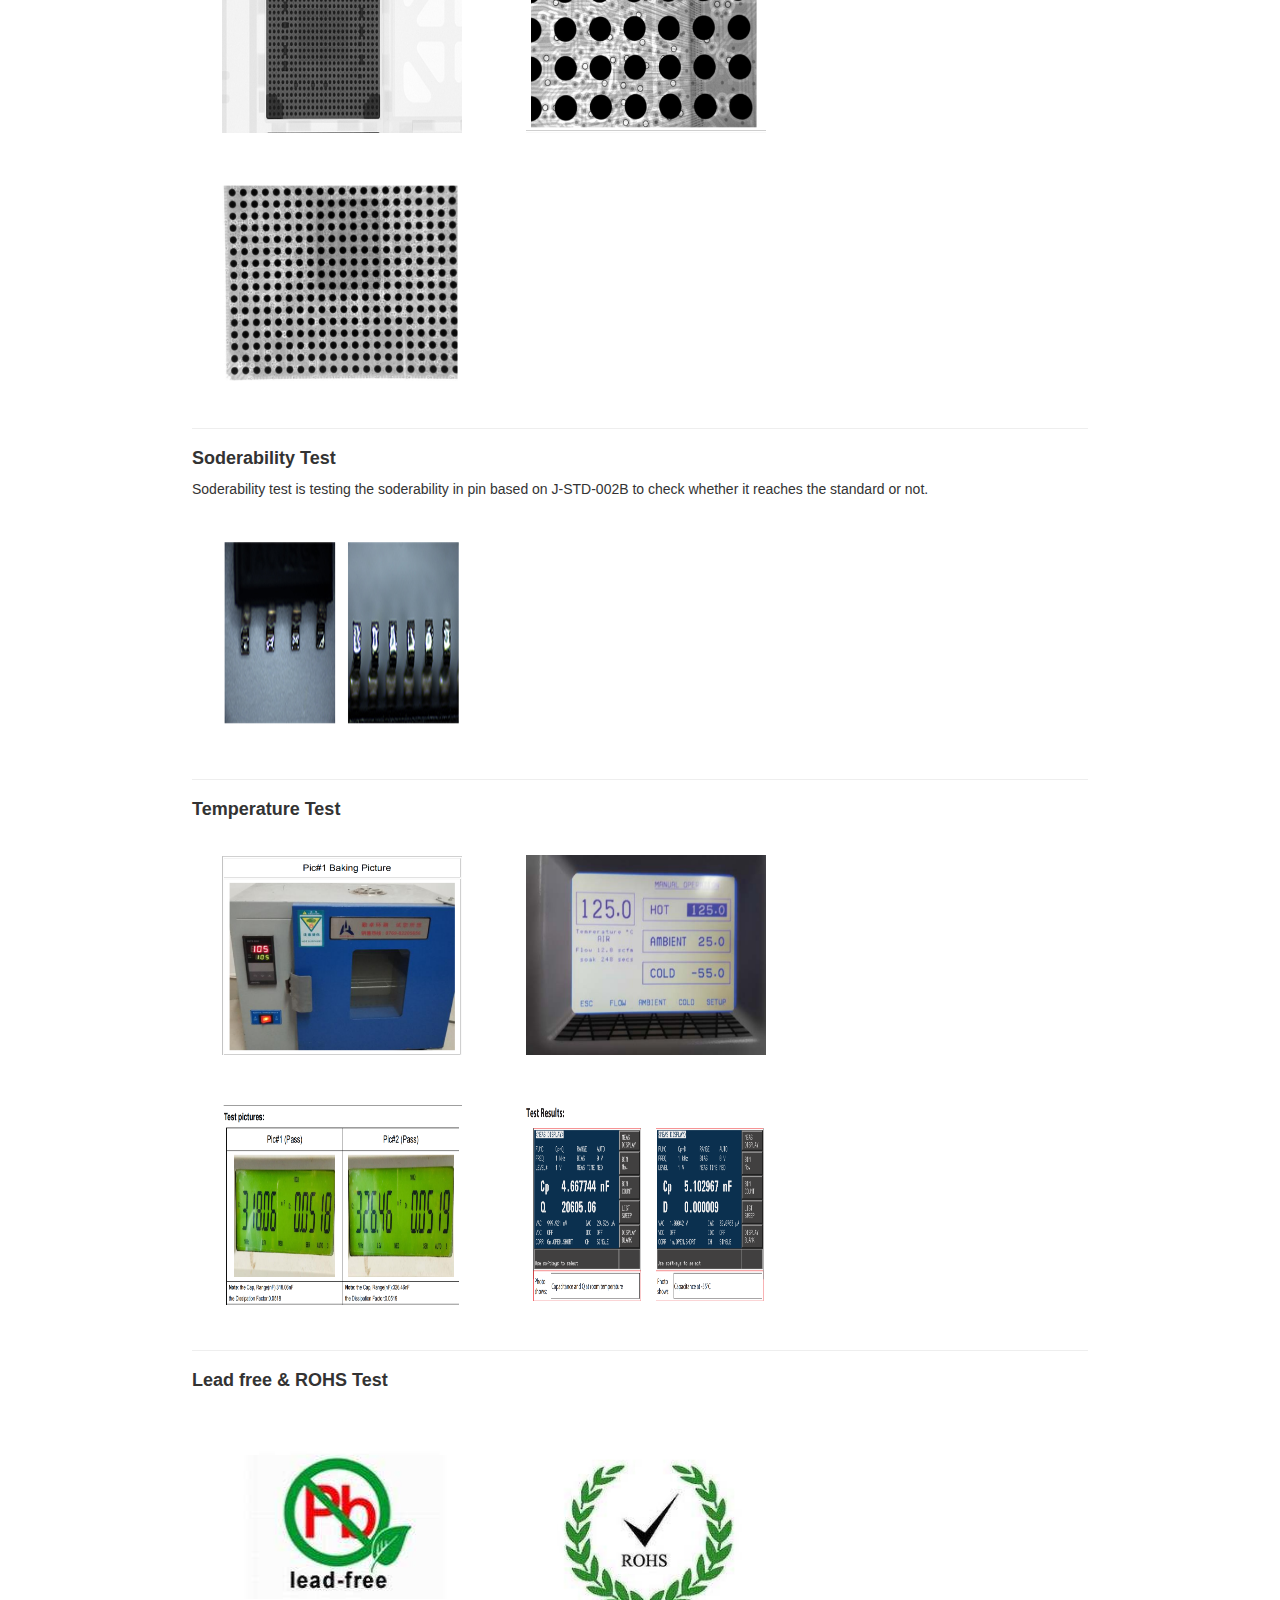
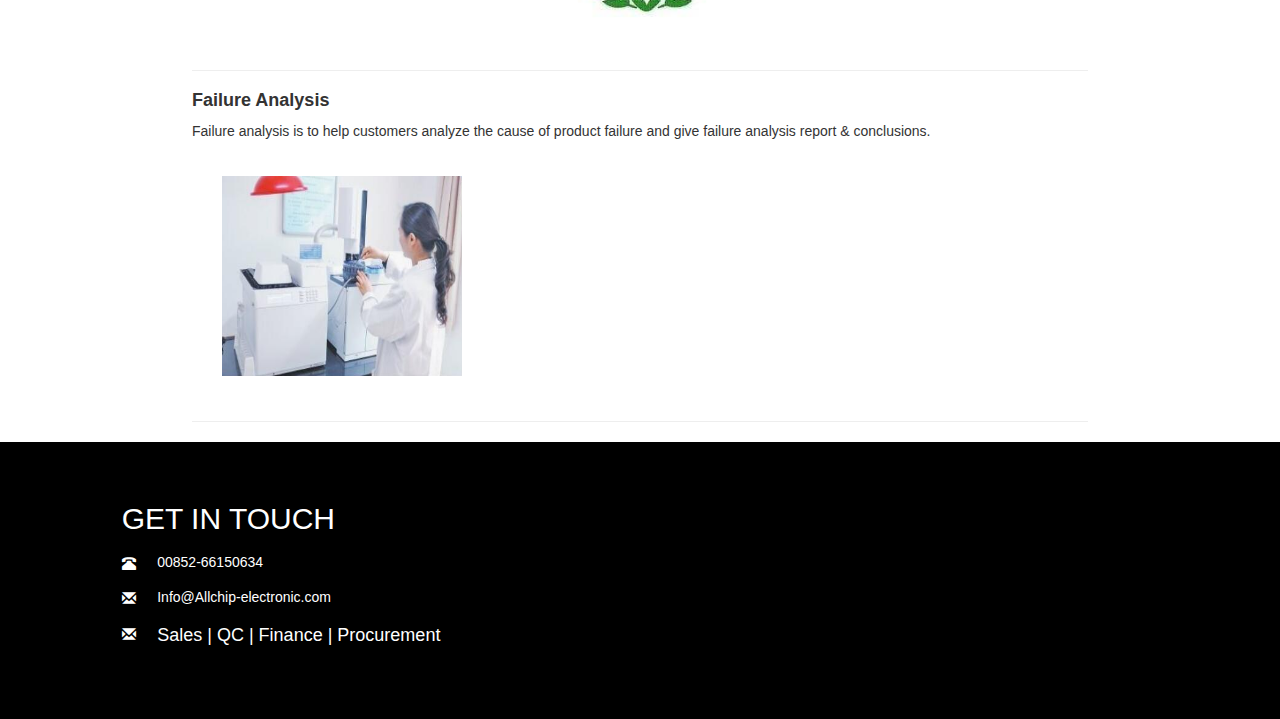
<file: quality.html>
<html lang="en">

<head>
    <meta charset="UTF-8">
    <meta name="viewport" content="width=device-width, initial-scale=1.0">
    <meta http-equiv="X-UA-Compatible" content="ie=edge">
    <title>Quality</title>
    <link rel="stylesheet" href="./bootstrap-3.3.7-dist/css/bootstrap.min.css">
    <script src="./jquery-3.4.1.min.js"></script>
    <script src="./bootstrap-3.3.7-dist/js/bootstrap.min.js"></script>
    <link rel="stylesheet" href="css/common.css">

    <style>
        .grad-hor {
            height: 200px;
            background: -webkit-linear-gradient(rgb(0, 132, 255), rgb(10, 10, 94));
            /* Safari 5.1 - 6.0 */
            background: -o-linear-gradient(rgb(0, 132, 255), rgb(10, 10, 94));
            /* Opera 11.1 - 12.0 */
            background: -moz-linear-gradient(rgb(0, 132, 255), rgb(10, 10, 94));
            /* Firefox 3.6 - 15 */
            background: linear-gradient(to right, rgb(0, 132, 255), rgb(10, 10, 94));
            /* 标准的语法（必须放在最后） */
        }

        .box_text {
            text-shadow: 1px 1px 5px #000;
            letter-spacing: 3px;
            color: #FFF;
            font-weight: bold;
            position: absolute;
            top: 35%;
            left: 0px;
            width: 100%;
            text-align: center;
            text-transform: uppercase;

        }
    </style>

</head>

<body class="bg">
    <nav class="navbar-inverse navbar-default nav" role="navigation">
        <div class="container-fluid">
            <div class="navbar-header">
                <a class="navbar-brand" href="index.html"><strong style="color: white">Allchip</strong></a>

            </div>
            <div>
                <!--向左对齐-->
                <ul class="nav navbar-nav navbar-left">
                    <li class="dropdown">
                        <a href="#" class="dropdown-toggle" data-toggle="dropdown">
                            About Us
                            <b class="caret"></b>
                        </a>
                        <ul class="dropdown-menu">
                            <li><a href="aboutus.html">Who We Are</a></li>
                            <li><a href="aboutus.html#people">Our People</a></li>
                            <li><a href="aboutus.html#mission">Our Missions</a></li>
                        </ul>
                    </li>
                </ul>
                <ul class="nav navbar-nav navbar-left">
                    <li class="dropdown">
                        <a href="products.html" class="dropdown-toggle">
                            Products
                            <b class="caret"></b>

                        </a>

                    </li>
                </ul>
                <ul class="nav navbar-nav navbar-left">
                    <li class="dropdown">
                        <a href="#" class="dropdown-toggle" data-toggle="dropdown">
                            Services
                            <b class="caret"></b>
                        </a>
                        <ul class="dropdown-menu">
                            <li><a href="server.html">Why AllChip?</a></li>
                            <li><a href="server.html#2p">Services&Solutions</a></li>
                            <li><a href="server.html#3p">Excess Inventory</a></li>
                        </ul>
                    </li>
                </ul>
                <ul class="nav navbar-nav navbar-left">
                    <li class="dropdown">
                        <a href="#" class="dropdown-toggle" data-toggle="dropdown">
                            Quality
                            <b class="caret"></b>
                        </a>
                        <ul class="dropdown-menu">
                                <li><a href="quality.html">Sourcing Management</a></li>
                                <li><a href="quality.html#testing">Component Testing</a></li>
                        </ul>
                    </li>
                </ul>
                <ul class="nav navbar-nav navbar-left">
                    <li class="dropdown">
                        <a href="policy.html" class="dropdown-toggle">
                            Policy
                            <b class="caret"></b>

                        </a>

                    </li>
                </ul>
                <ul class="nav navbar-nav navbar-left">
                    <li class="dropdown">
                        <a href="iso.html" class="dropdown-toggle">
                            ISO9001
                            <b class="caret"></b>

                        </a>

                    </li>
                </ul>


            </div>

    </nav>
    <main style="width: 70%; margin: 0.5em auto">
        <img style="width: 300px;" src="logo_alpha.png" >
        <div>

            <div class="col-xs-12 col-sm-12 col-md-12 col-lg-12 center-block"
                    style=" overflow: hidden;">
                    <img class="center-block" style="height: 40em;" src="quality/header.jpg" alt="">
                </div>
            <div style="text-align: center ; position: absolute;
            top: 45%;
            left: 0px;
            width: 100%;">
                <h1 style="font-size: 3.75em ; color: #dce1e4">QUALITY</h1>
                <br>
                <div style="width:25% ;  margin: 0 auto; position: relative;">
                    <p style="font-size: 1.2em;color:#dce1e4;">

                        Quality processes are not built overnight. Allchip quality control process is a two-stage
                        process that
                        involves developing reliable component sources and then strictly testing components from ISO
                        approved
                        laboratories
                    </p>
                </div>
            </div>

        </div>
        <div >

            <h3 style="font-weight: 700;margin-top: 2em">Sourcing Management</h3>
            <p>The majority -60%-of our components are purchased factory and franchise channels. The remaining 40% are
                purchased through qualified OEM, brokers and open-market partners, who must pass rigorous background
                checks to ensure their product quality is on par with the demands set by AC.


            </p>
            <p> These checks include <strong>a formal application process, performance measurement, credit worthiness
                    analysis</strong>
                and other factors. Once a supplier is approved, our dynamic sourcing team will continuously monitor them
                to ensure their performance, product quality, and delivery consistency stays at our standard.</p>


            <h3 id="testing" style="font-weight: 700;margin-top: 2em">Component Testing</h3>
            <p>Our testers combine their extensive training skills & years of experience with our latest in-house
                testing facility. Cooperation with the 3rd testing lab also allows us to ensure their functionality and
                originality before shipment.
            </p>
        </div>
        <div>
            <h4 style="font-weight: 700; margin-top: 1em;">External Visual Inspection</h4>
            <p>AC visual inspection includes checking P/N, Qty, D/C, COO, Rohs condition, moisture indicator, inner &
                outside package, Pin & Marking condition. </p>
            <a href="quality/size.PNG"><img style="transform: scale(0.8);width: 300px ; height: 250px;"
                    src="quality/size.PNG" alt=""> </a>
            <a href="quality/标签.PNG"><img style="transform: scale(0.8);width: 300px ; height: 250px;"
                    src="quality/标签.PNG" alt=""> </a>
            <a href="quality/WG1.PNG"><img style="transform: scale(0.8);width: 300px ; height: 250px;"
                    src="quality/WG1.PNG" alt=""> </a>
            <!-- <a href="quality/WG2.PNG"><img style="transform: scale(0.8);width: 300px ; height: 250px;"
                    src="quality/WG2.PNG" alt=""> </a> -->
            <hr>

        </div>
        <div>
            <h4 style="font-weight: 700; margin-top: 1em;">Functional Test</h4>
            <p>Our 3rd testing lab is more professional in the functional testing on FPGA, CPLD and PLA.</p>

            <a href="quality/功能2.jpg"><img style="transform: scale(0.8);width: 300px ; height: 250px;"
                    src="quality/功能2.jpg" alt=""> </a>
            <a href="quality/N1.PNG"><img style="transform: scale(0.8);width: 300px ; height: 250px;"
                    src="quality/N1.PNG" alt=""> </a>
            <a href="quality/N2.PNG"><img style="transform: scale(0.8);width: 300px ; height: 250px;"
                    src="quality/N2.PNG" alt=""> </a>
            <hr>
        </div>
        <div>
            <h4 style="font-weight: 700; margin-top: 1em;">开盖测试 （De-cap testing）</h4>
            <p>You will determine the authenticity of the chip after de-cap test. </p>
            <!-- <a href="quality/k1.png"><img style="transform: scale(0.8);width: 300px ; height: 250px;"
                    src="quality/k1.png" alt=""> </a> -->
            <a href="quality/k2.png"><img style="transform: scale(0.8);width: 300px ; height: 250px;"
                    src="quality/k2.png" alt=""> </a>
           <!--  <a href="quality/k3.png"><img style="transform: scale(0.8);width: 300px ; height: 250px;"
                    src="quality/k3.png" alt=""> </a> -->
            <a href="quality/k4.png"><img style="transform: scale(0.8);width: 300px ; height: 250px;"
                    src="quality/k4.png" alt=""> </a>
            <hr>
        </div>
        <div>
            <h4 style="font-weight: 700; margin-top: 1em;">X-Ray Test</h4>
            <p>Checking the inside structure of the chip, you will see the inner electronics circle and compare the
                difference in the chips clearly</p>
            <a href="quality/X-ray.jpg"><img style="transform: scale(0.8);width: 300px ; height: 250px;"
                    src="quality/X-ray.jpg" alt=""> </a>
            <a href="quality/x1.png"><img style="transform: scale(0.8);width: 300px ; height: 250px;"
                    src="quality/x1.png" alt=""> </a>
            <a href="quality/x2.jpg"><img style="transform: scale(0.8);width: 300px ; height: 250px;"
                    src="quality/x2.jpg" alt=""> </a>
            <a href="quality/x3.png"><img style="transform: scale(0.8);width: 300px ; height: 250px;"
                    src="quality/x3.png" alt=""> </a>
            <a href="quality/x4.png"><img style="transform: scale(0.8);width: 300px ; height: 250px;"
                    src="quality/x4.png" alt=""> </a>
            <!-- <a href="quality/x5.png"><img style="transform: scale(0.8);width: 300px ; height: 250px;"
                    src="quality/x5.png" alt=""> </a> -->

            <hr>
        </div>
        <div>
            <h4 style="font-weight: 700; margin-top: 1em;">Soderability Test</h4>
            <p>Soderability test is testing the soderability in pin based on J-STD-002B to check whether it reaches the
                standard or not. </p>
            <a href="quality/可焊性测试.PNG"><img style="transform: scale(0.8);width: 300px ; height: 250px;"
                    src="quality/可焊性测试.PNG" alt=""> </a>
            <hr>

        </div>
        <!--温度测试-->
        <div>
            <h4 style="font-weight: 700; margin-top: 1em;">Temperature Test</h4>
            <a href="quality/温度1.png"><img style="transform: scale(0.8);width: 300px ; height: 250px;"
                    src="quality/温度1.png" alt=""> </a>

            <a href="quality/温度3.png"><img style="transform: scale(0.8);width: 300px ; height: 250px;"
                    src="quality/温度3.png" alt=""> </a>
            <a href="quality/温度4.png"><img style="transform: scale(0.8);width: 300px ; height: 250px;"
                    src="quality/温度4.png" alt=""> </a>
            <a href="quality/温度5.png"><img style="transform: scale(0.8);width: 300px ; height: 250px;"
                    src="quality/温度5.png" alt=""> </a>
            <hr>

        </div>

        <div>
            <h4 style="font-weight: 700; margin-top: 1em;">Lead free & ROHS Test</h4>

            <a href="quality/Pb.PNG"><img style="transform: scale(0.8);width: 300px ; height: 250px;"
                    src="quality/Pb.PNG" alt=""> </a>
            <a href="quality/ROHS.PNG"><img style="transform: scale(0.8);width: 300px ; height: 250px;"
                    src="quality/ROHS.PNG" alt=""> </a>
            <hr>
        </div>
        <div>
            <h4 style="font-weight: 700; margin-top: 1em;">Failure Analysis</h4>
            <p>Failure analysis is to help customers analyze the cause of product failure and give failure analysis
                report & conclusions.</p>
            <a href="quality/失效分析.PNG"><img style="transform: scale(0.8);width: 300px ; height: 250px;"
                    src="quality/失效分析.PNG" alt=""> </a>

            <hr>
        </div>
    </main>

    <div class="container-fluid" style="background: black ;color: white">
        <h4>&nbsp;</h4>
        <div class="row">
            <div class="col-sm-1">
                <p>&nbsp;</p>
            </div>
            <div class="col-sm-11">
                <h2 style="color: white"><a style="color:white;" href="contactus.html"> GET IN TOUCH</a></h2>
            </div>

        </div>
        <div class="row">
            <div class="col-sm-1">
                <p>&nbsp;</p>
            </div>
            <div class="col-sm-4">
                <div class="row">
                    <div class="col-xs-1">
                        <h5 class="glyphicon glyphicon-phone-alt"></h5>
                    </div>
                    <div class="col-xs-11">
                        <div>
                            <h5>00852-66150634</h5>
                        </div>
                    </div>
                </div>
            </div>


        </div>

        <div class="row">
            <div class="col-sm-1">
                <p>&nbsp;</p>
            </div>
            <div class="col-sm-4">
                <div class="row">
                    <div class="col-xs-1">
                        <h5 class="glyphicon glyphicon glyphicon-envelope"></h5>
                    </div>
                    <div class="col-xs-11">
                        <div>
                            <h5>Info@Allchip-electronic.com</h5>
                        </div>
                    </div>
                </div>
            </div>
        </div>

        <div class="row">
            <div class="col-sm-1">
                <p>&nbsp;</p>
            </div>
            <div class="col-sm-4">
                <div class="row">
                    <div class="col-xs-1">
                        <h5 class="glyphicon glyphicon glyphicon-envelope"></h5>
                    </div>
                    <div class="col-xs-11">
                        <div>
                            <h4 ><a style="color: white;" href="contactus.html#sales">Sales</a> | 
                                <a style="color: white;" href="contactus.html#qc">QC</a> | 
                                <a style="color: white;" href="contactus.html#financial">Finance</a> | 
                                <a style="color: white;" href="contactus.html#purchase">Procurement</a>
                            </h4>
                        </div>
                    </div>
                </div>
            </div>
        </div>



        <h2>&nbsp;</h2>
    </div>

</body>

</html>
</file>
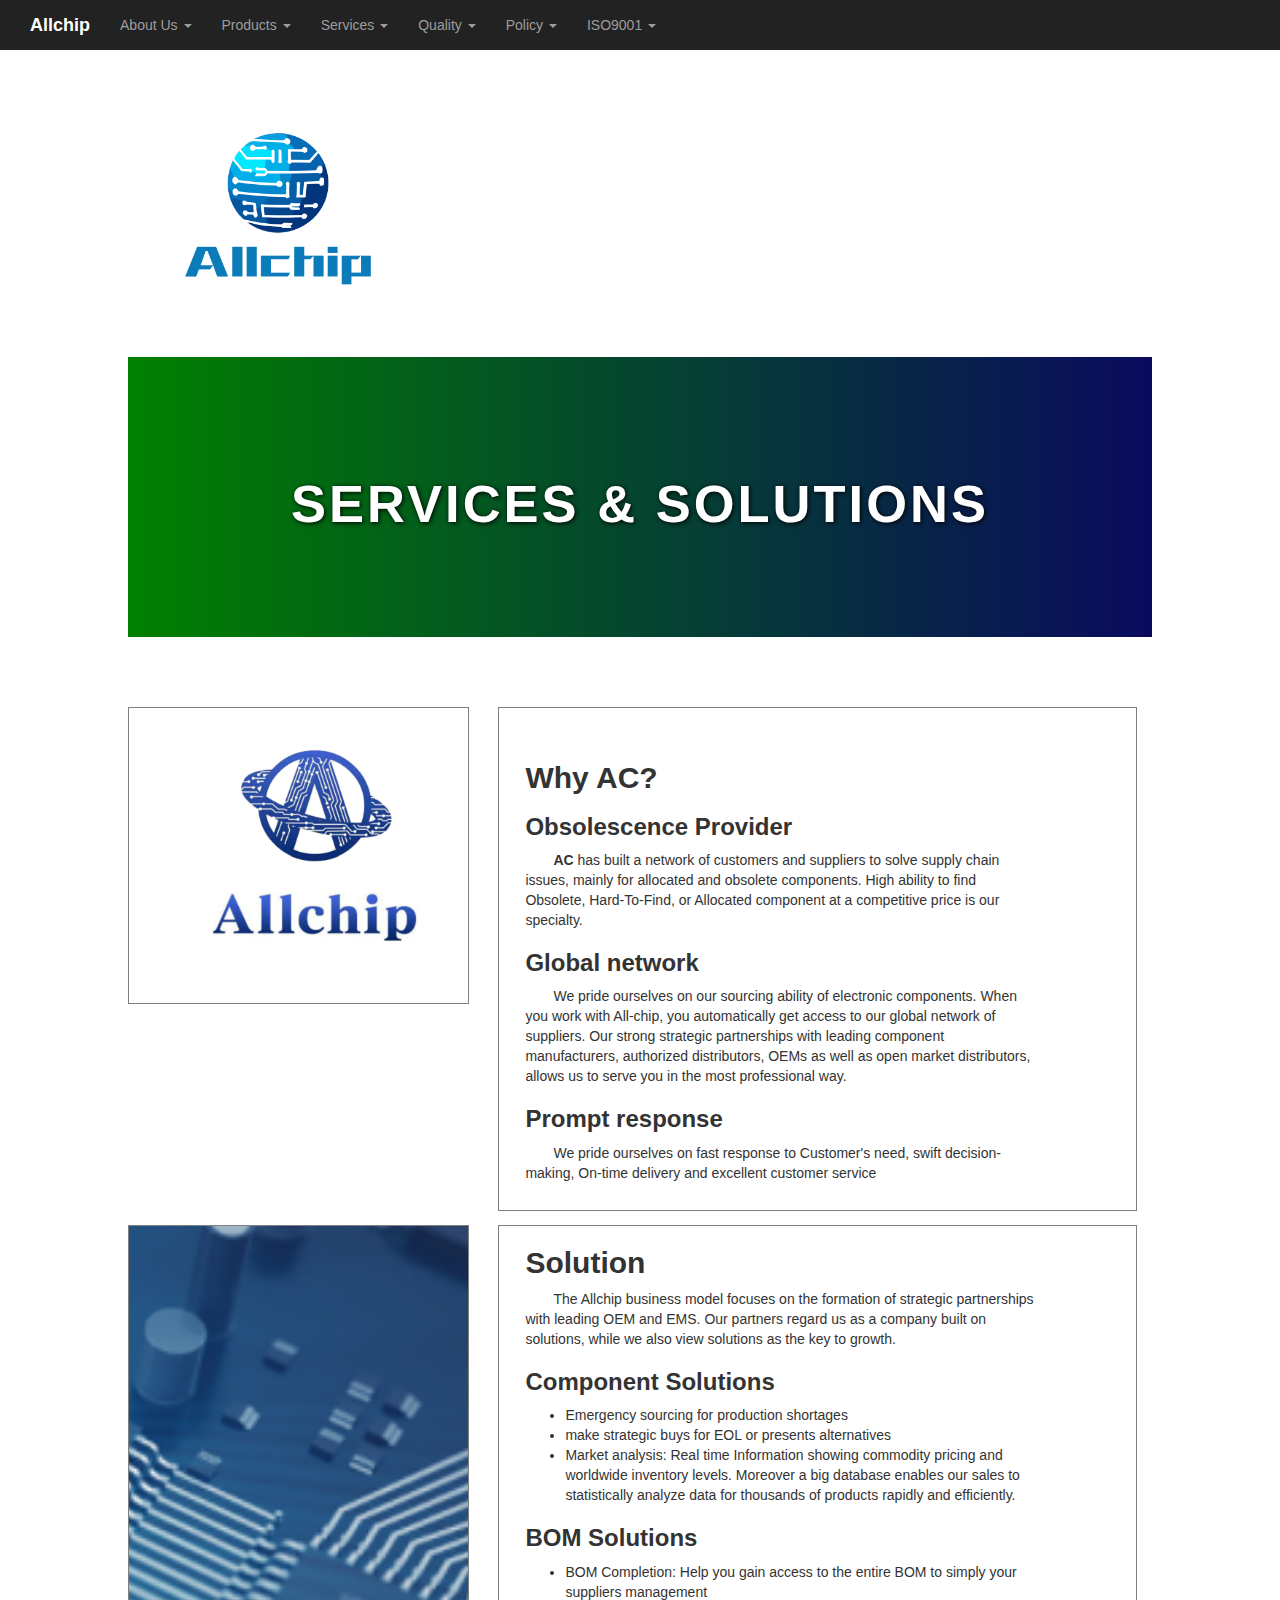
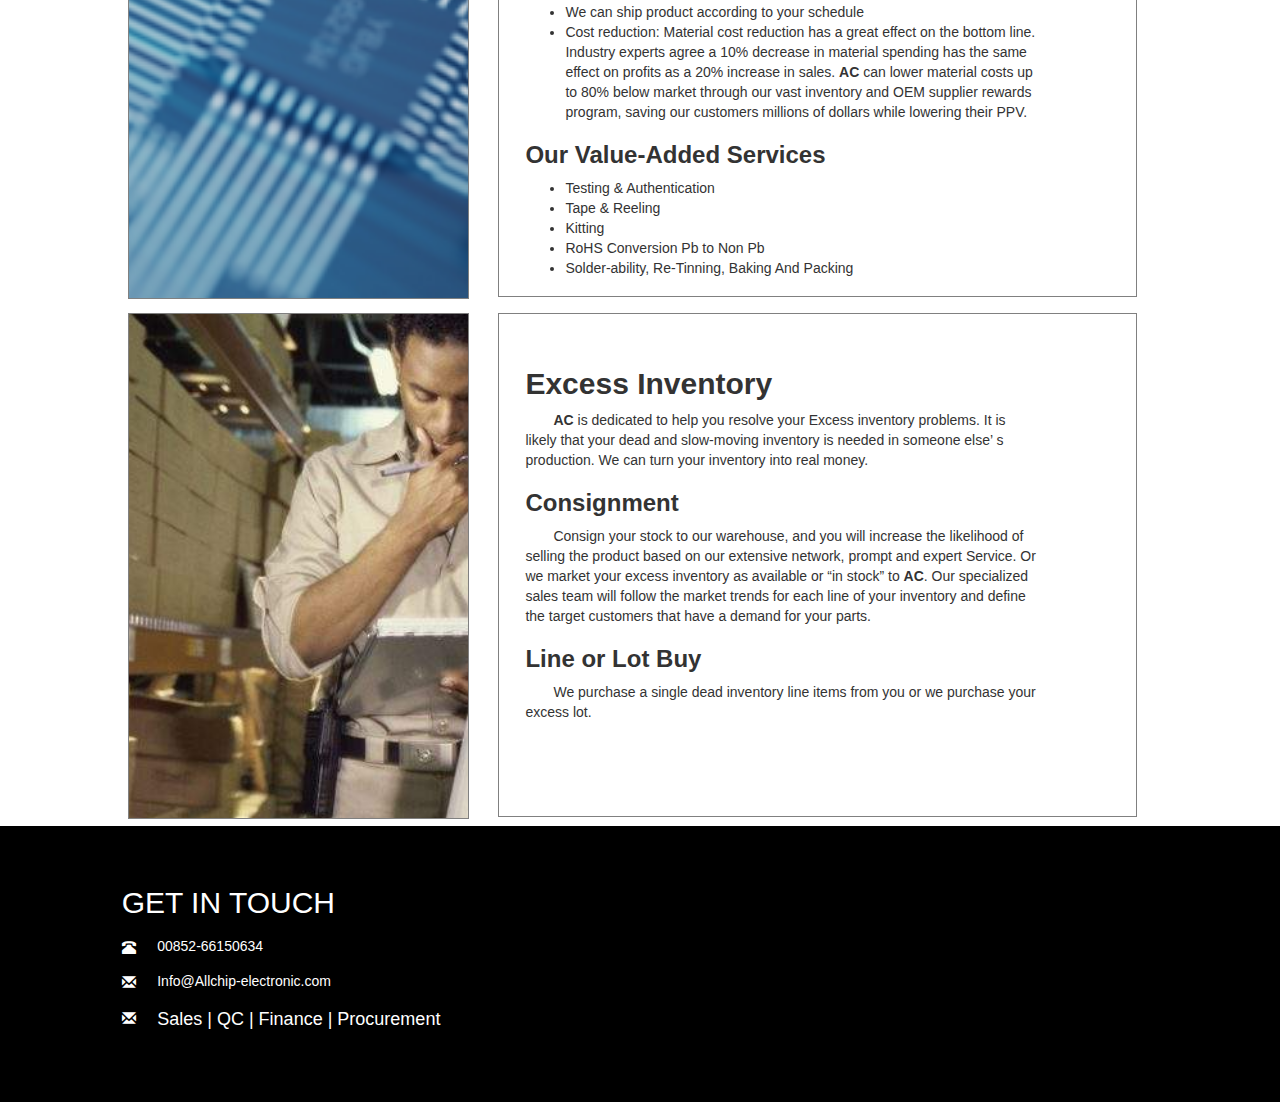
<file: server.html>
<html lang="en">

<head>
    <meta charset="UTF-8">
    <meta name="viewport" content="width=device-width, initial-scale=1.0">
    <meta http-equiv="X-UA-Compatible" content="ie=edge">
    <title>Services</title>
    <link rel="stylesheet" href="./bootstrap-3.3.7-dist/css/bootstrap.min.css">
    <script src="./jquery-3.4.1.min.js"></script>
    <script src="./bootstrap-3.3.7-dist/js/bootstrap.min.js"></script>
    <link rel="stylesheet" href="css/common.css">
    <style>
        p {
            text-indent: 2em;
        }

        .grad-hor {
            height: 200px;
            background: -webkit-linear-gradient(green, rgb(10, 94, 52));
            /* Safari 5.1 - 6.0 */
            background: -o-linear-gradient(green, rgb(10, 10, 94));
            /* Opera 11.1 - 12.0 */
            background: -moz-linear-gradient(green, rgb(10, 10, 94));
            /* Firefox 3.6 - 15 */
            background: linear-gradient(to right, green, rgb(10, 10, 94));
            /* 标准的语法（必须放在最后） */
        }
        .box_text {
            text-shadow: 1px 1px 5px #000;
            letter-spacing: 3px;
            color: #FFF;
            font-weight: bold;
            position: absolute;
            top: 35%;
            left: 0px;
            width: 100%;
            text-align: center;
            text-transform: uppercase;

        }
    </style>

</head>

<body class="bg">
    <nav class="navbar-inverse navbar-default nav" role="navigation">
        <div class="container-fluid">
            <div class="navbar-header">
                <a class="navbar-brand" href="index.html"><strong style="color: white">Allchip</strong></a>

            </div>
            <div>
                <!--向左对齐-->
                <ul class="nav navbar-nav navbar-left">
                    <li class="dropdown">
                        <a href="#" class="dropdown-toggle" data-toggle="dropdown">
                            About Us
                            <b class="caret"></b>
                        </a>
                        <ul class="dropdown-menu">
                            <li><a href="aboutus.html">Who We Are</a></li>
                            <li><a href="aboutus.html#people">Our People</a></li>
                            <li><a href="aboutus.html#mission">Our Missions</a></li>
                        </ul>
                    </li>
                </ul>
                <ul class="nav navbar-nav navbar-left">
                    <li class="dropdown">
                        <a href="products.html" class="dropdown-toggle">
                            Products
                            <b class="caret"></b>

                        </a>

                    </li>
                </ul>
                <ul class="nav navbar-nav navbar-left">
                    <li class="dropdown">
                        <a href="#" class="dropdown-toggle" data-toggle="dropdown">
                            Services
                            <b class="caret"></b>
                        </a>
                        <ul class="dropdown-menu">
                            <li><a href="server.html">Why AllChip?</a></li>
                            <li><a href="server.html#2p">Services&Solutions</a></li>
                            <li><a href="server.html#3p">Excess Inventory</a></li>
                        </ul>
                    </li>
                </ul>
                <ul class="nav navbar-nav navbar-left">
                    <li class="dropdown">
                        <a href="#" class="dropdown-toggle" data-toggle="dropdown">
                            Quality
                            <b class="caret"></b>
                        </a>
                        <ul class="dropdown-menu">
                                <li><a href="quality.html">Sourcing Management</a></li>
                                <li><a href="quality.html#testing">Component Testing</a></li>
                        </ul>
                    </li>
                </ul>
                <ul class="nav navbar-nav navbar-left">
                    <li class="dropdown">
                        <a href="policy.html" class="dropdown-toggle">
                            Policy
                            <b class="caret"></b>

                        </a>

                    </li>
                </ul>
                <ul class="nav navbar-nav navbar-left">
                    <li class="dropdown">
                        <a href="iso.html" class="dropdown-toggle">
                            ISO9001
                            <b class="caret"></b>

                        </a>

                    </li>
                </ul>


            </div>

    </nav>
    <main style="width: 80%; margin: 0.5em auto">
        <img style="width: 300px;" src="logo_alpha.png" >
        <div style="width: 100%; height: 20em; overflow: hidden; margin: 0 auto">
            <div class="grad-hor" style="text-align: center ; position: absolute;
            width: 80%;
            height: 20em;">
                <h1 class="box_text" style="font-size: 3.75em;color: white">Services & Solutions</h1>
            </div>
        </div>

        <div class="container-fluid">
            <div class="row" style="margin-top: 5em ;">
                <div class="col-xs-4 col-sm-4 col-md-4 col-lg-4 center-block"
                    style="border:0.1em solid gray; overflow: hidden;">
                    <img class="center-block" style="width: 25em;" src="services/S1.PNG" alt="">
                </div>
                <div class="col-xs-8 col-sm-8 col-md-8 col-lg-8" style="margin: 0%;">
                    <div style="border:0.1em solid gray; margin-left: 1em ; height: 36em ; padding:5% 15% 0 4%">
                        <h2 id="1p" style="font-weight: 900"> Why AC?</h2>
                        <h3 style="font-weight: 600">Obsolescence Provider</h3>
                        <p>
                            <strong>AC</strong> has built a network of customers and suppliers to solve supply chain
                            issues, mainly for
                            allocated and obsolete components. High ability to find Obsolete, Hard-To-Find, or Allocated
                            component at a competitive price is our specialty.</p>

                        <h3 style="font-weight: 600">Global network</h3>

                        <p>We pride ourselves on our sourcing ability of electronic components. When you work with
                            All-chip, you automatically get access to our global network of suppliers. Our strong
                            strategic
                            partnerships with leading component manufacturers, authorized distributors, OEMs as well as
                            open
                            market distributors, allows us to serve you in the most professional way.
                        </p>
                        <h3 style="font-weight: 600">Prompt response</h3>
                        <p>We pride ourselves on fast response to Customer's need, swift decision-making, On-time
                            delivery
                            and excellent customer service</p>



                    </div>
                </div>
            </div>
            <div class="row" style="margin-top: 1em ">
                <div class="col-xs-4 col-sm-4 col-md-4 col-lg-4" style="border:0.1em solid gray; overflow: hidden;">
                    <img style="height: 48em;transform: scale(2.2)" src="services/S2.png" alt="">
                </div>
                <div class="col-xs-8 col-sm-8 col-md-8 col-lg-8" style="margin: 0%;">
                    <div style="border:0.1em solid gray; margin-left: 1em ; height: 48em ; padding:0% 15% 0 4%">
                        <h2 id="2p" style="font-weight: 900">Solution</h2>
                        <p>The Allchip business model focuses on the formation of strategic partnerships with leading
                            OEM and EMS. Our partners regard us as a company built on solutions, while we also view
                            solutions as the key to growth.</p>
                        <h3  style="font-weight: 600">Component Solutions</h3>
                        <ul>
                            <li>Emergency sourcing for production shortages</li>
                            <li>make strategic buys for EOL or presents alternatives</li>
                            <li>Market analysis: Real time Information showing commodity pricing and worldwide inventory
                                levels. Moreover a big database enables our sales to statistically analyze data for
                                thousands of products rapidly and efficiently. </li>
                        </ul>
                        <h3 style="font-weight: 600">BOM Solutions</h3>
                        <ul>
                            <li>BOM Completion: Help you gain access to the entire BOM to simply your suppliers
                                management</li>
                            <li>We can ship product according to your schedule </li>
                            <li>Cost reduction:
                                Material cost reduction has a great effect on the bottom line. Industry experts agree a
                                10% decrease in material spending has the same effect on profits as a 20% increase in
                                sales.
                                <strong>AC</strong> can lower material costs up to 80% below market through our vast
                                inventory and
                                OEM supplier rewards program, saving our customers millions of dollars while lowering
                                their PPV.
                            </li>
                        </ul>
                        <h3 style="font-weight: 600">Our Value-Added Services</h3>
                        <ul>
                            <li>Testing & Authentication</li>
                            <li>Tape & Reeling</li>
                            <li>Kitting</li>
                            <li>RoHS Conversion Pb to Non Pb</li>
                            <li>Solder-ability, Re-Tinning, Baking And Packing</li>
                        </ul>
                    </div>
                </div>
            </div>
            <div class="row" style="margin-top: 1em ">
                <div class="col-xs-4 col-sm-4 col-md-4 col-lg-4" style="border:0.1em solid gray; overflow: hidden; ">
                    <img style="height: 36em;transform: scale(1.2);" src="services/S3.PNG" alt="">
                </div>
                <div class="col-xs-8 col-sm-8 col-md-8 col-lg-8" style="margin: 0%;">
                    <div style="border:0.1em solid gray; margin-left: 1em ; height: 36em ; padding:5% 15% 0 4%">
                        <h2 id="3p" style="font-weight: 900">Excess Inventory</h2>
                        <p>
                            <strong>AC</strong> is dedicated to help you resolve your Excess inventory problems. It is
                            likely that your
                            dead and slow-moving inventory is needed in someone else’ s production. We can turn your
                            inventory into real money. </p>
                        <h3 style="font-weight: 600">Consignment</h3>
                        <p>Consign your stock to our warehouse, and you will increase the likelihood of selling the
                            product based on our extensive network, prompt and expert Service.
                            Or we market your excess inventory as available or “in stock” to
                            <strong>AC</strong>. Our specialized sales
                            team will follow the market trends for each line of your inventory and define the target
                            customers that have a demand for your parts.
                        </p>

                        <h3 style="font-weight: 600">Line or Lot Buy</h3>

                        <p>We purchase a single dead inventory line items from you or we purchase your excess lot.
                        </p>

                    </div>
                </div>
            </div>
        </div>
    </main>
    <div class="container-fluid" style="background: black ;color: white">
        <h4>&nbsp;</h4>
        <div class="row">
            <div class="col-sm-1">
                <p>&nbsp;</p>
            </div>
            <div class="col-sm-11">
                <h2 style="color: white"><a style="color:white;" href="contactus.html"> GET IN TOUCH</a></h2>
            </div>

        </div>
        <div class="row">
            <div class="col-sm-1">
                <p>&nbsp;</p>
            </div>
            <div class="col-sm-4">
                <div class="row">
                    <div class="col-xs-1">
                        <h5 class="glyphicon glyphicon-phone-alt"></h5>
                    </div>
                    <div class="col-xs-11">
                        <div>
                            <h5>00852-66150634</h5>
                        </div>
                    </div>
                </div>
            </div>


        </div>

        <div class="row">
            <div class="col-sm-1">
                <p>&nbsp;</p>
            </div>
            <div class="col-sm-4">
                <div class="row">
                    <div class="col-xs-1">
                        <h5 class="glyphicon glyphicon glyphicon-envelope"></h5>
                    </div>
                    <div class="col-xs-11">
                        <div>
                            <h5>Info@Allchip-electronic.com</h5>
                        </div>
                    </div>
                </div>
            </div>
        </div>

        <div class="row">
            <div class="col-sm-1">
                <p>&nbsp;</p>
            </div>
            <div class="col-sm-4">
                <div class="row">
                    <div class="col-xs-1">
                        <h5 class="glyphicon glyphicon glyphicon-envelope"></h5>
                    </div>
                    <div class="col-xs-11">
                        <div>
                            <h4 ><a style="color: white;" href="contactus.html#sales">Sales</a> | 
                                <a style="color: white;" href="contactus.html#qc">QC</a> | 
                                <a style="color: white;" href="contactus.html#financial">Finance</a> | 
                                <a style="color: white;" href="contactus.html#purchase">Procurement</a>
                            </h4>
                        </div>
                    </div>
                </div>
            </div>
        </div>



        <h2>&nbsp;</h2>
    </div>
</body>

</html>
</file>
<file: css/common.css>
.bg {
    background-color: white;
}

.box_text {
    text-shadow: 1px 1px 5px #000;
    letter-spacing: 3px;
    color: #FFF;
    font-size: 26px;
    font-weight: bold;
    position: absolute;
    top: 45%;
    left: 0px;
    width: 100%;
    text-align: center;
    text-transform: uppercase;

}
</file>
